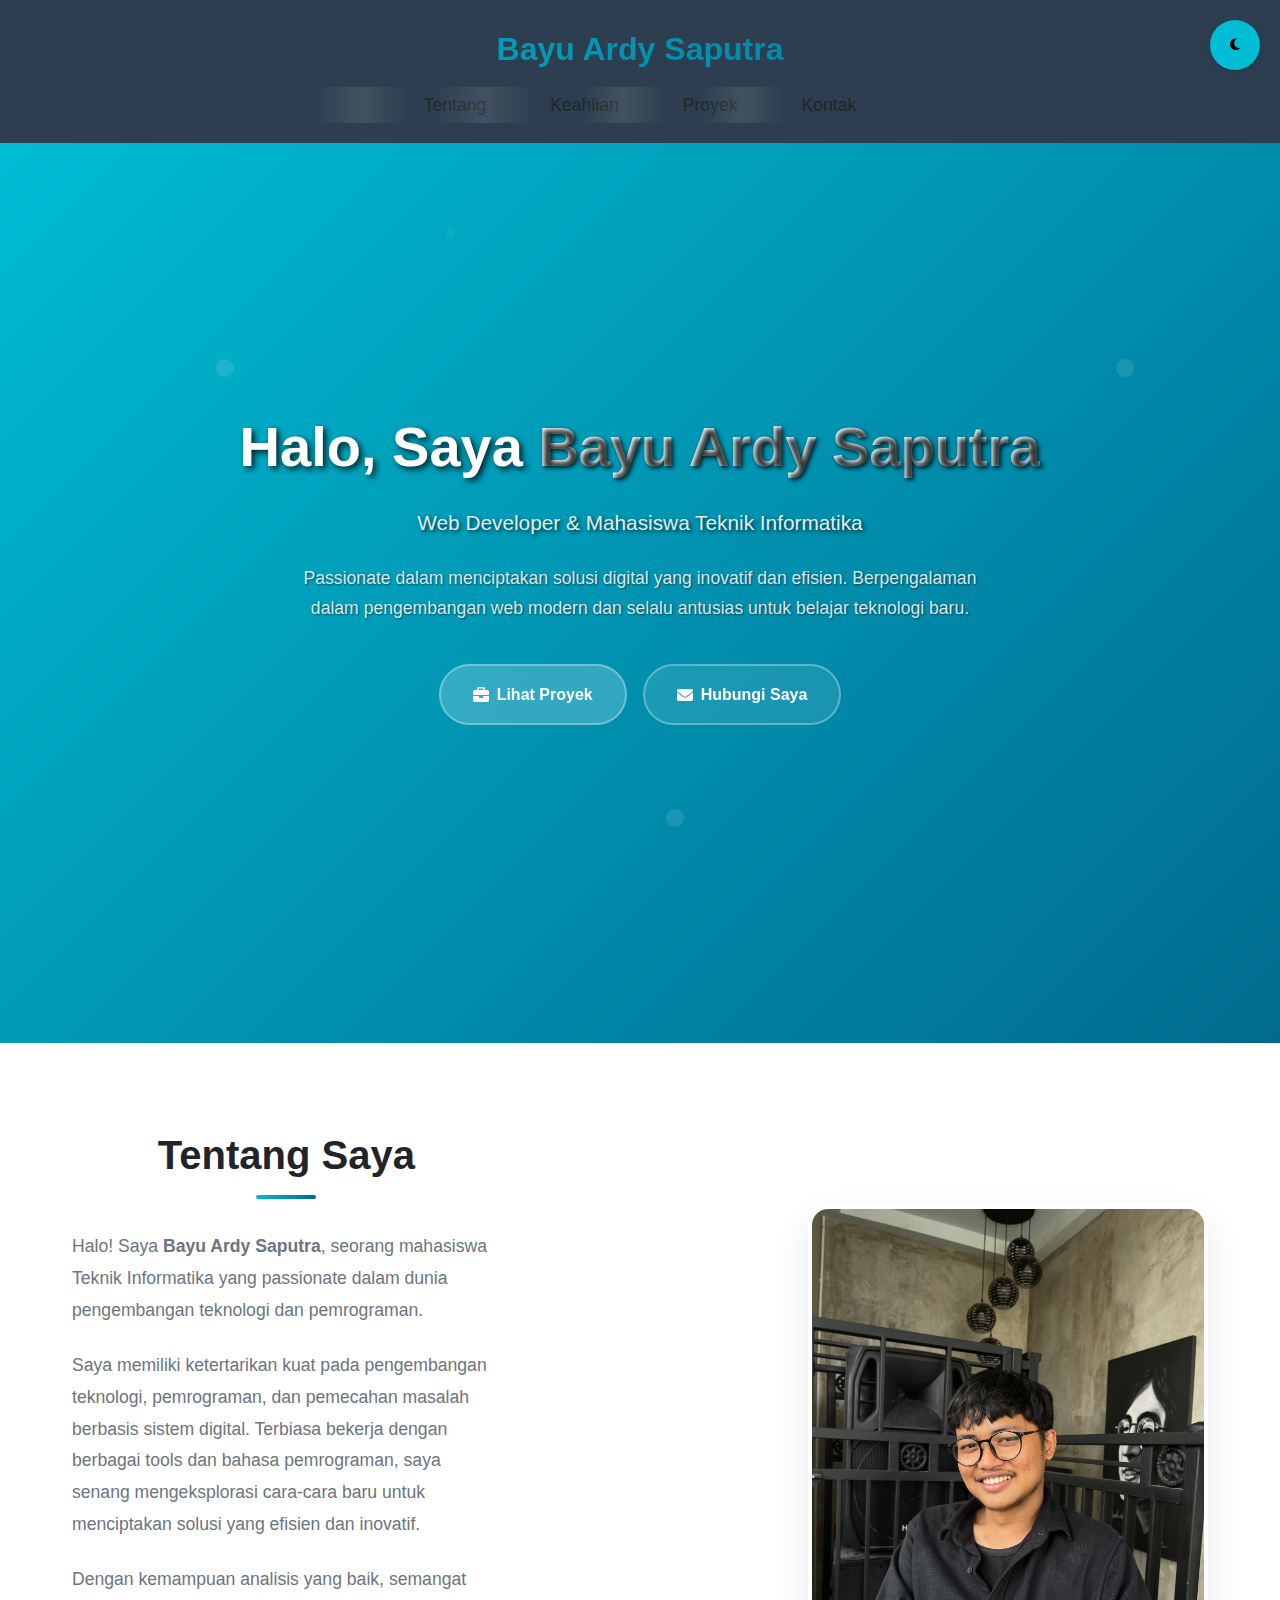
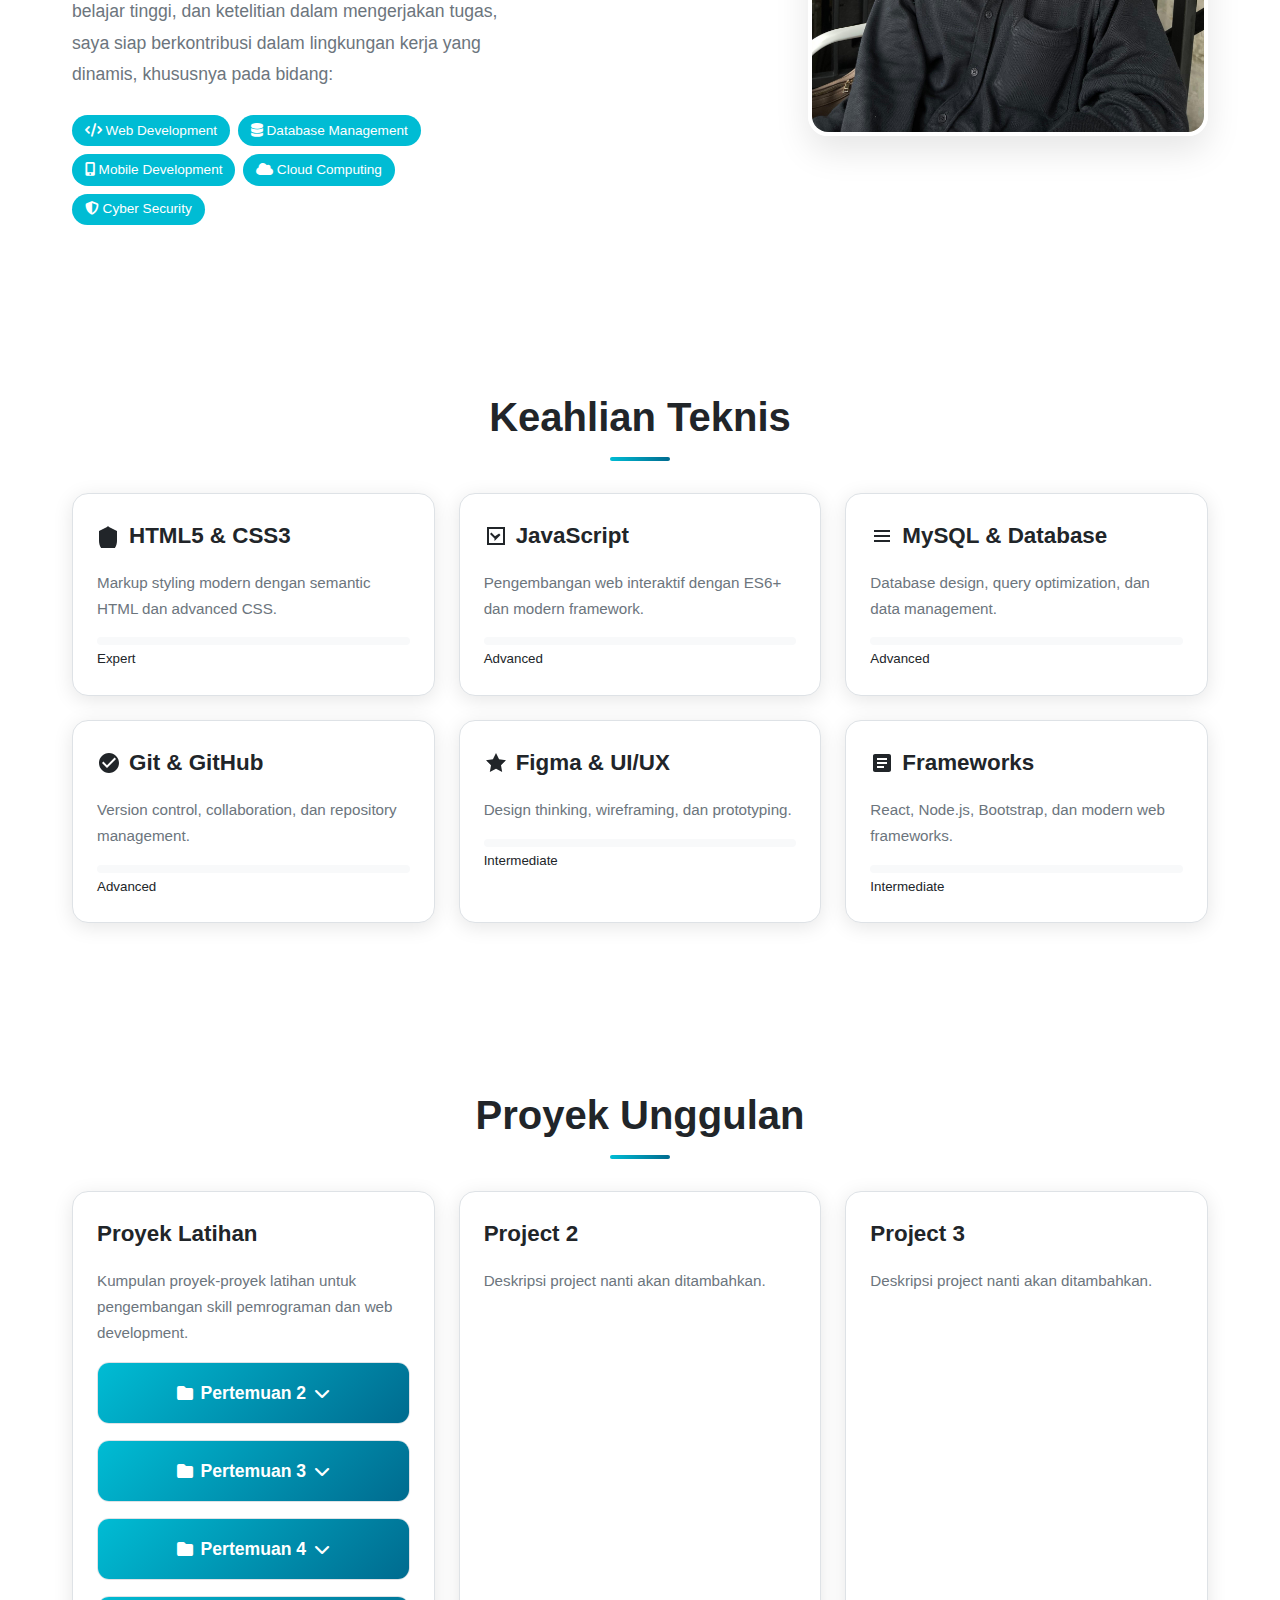
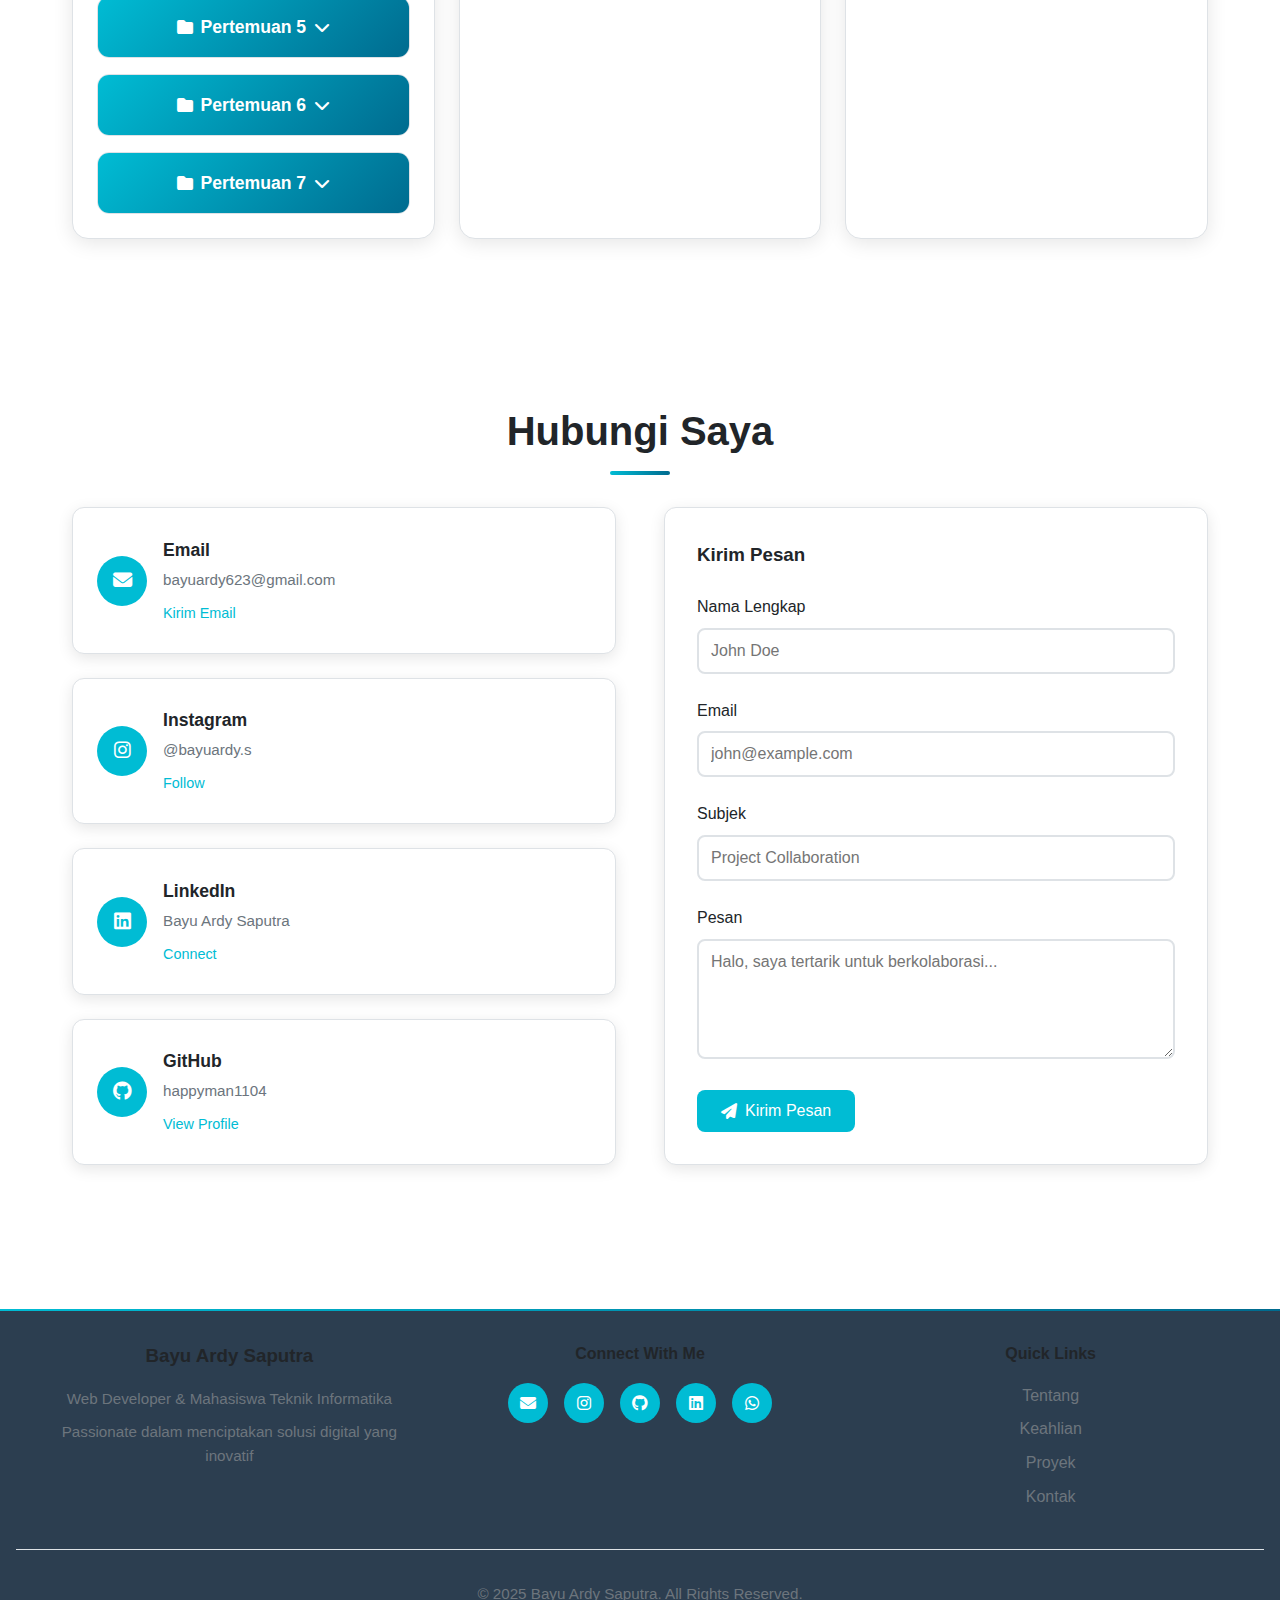
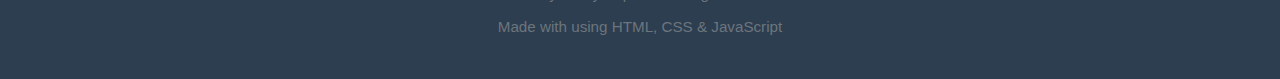
<file: index.html>
<!DOCTYPE html>
<html lang="id">
<head>
    <meta charset="UTF-8" />
    <meta name="viewport" content="width=device-width, initial-scale=1.0" />
    <meta name="description" content="Portfolio Bayu Ardy Saputra - Web Developer dan Teknik Informatika">
    <meta name="keywords" content="portfolio, web developer, teknik informatika, bayu ardy saputra">
    <meta name="author" content="Bayu Ardy Saputra">
    <title>Portfolio - Bayu Ardy Saputra</title>

    <!-- Google Fonts -->
    <link rel="preconnect" href="https://fonts.googleapis.com">
    <link rel="preconnect" href="https://fonts.gstatic.com" crossorigin>
    <link href="https://fonts.googleapis.com/css2?family=Inter:wght@400;500;600;700;800&family=JetBrains+Mono:wght@400;500;600&display=swap" rel="stylesheet">

    <!-- Font Awesome untuk Icons -->
    <link rel="stylesheet" href="https://cdnjs.cloudflare.com/ajax/libs/font-awesome/6.4.0/css/all.min.css">

    <link rel="stylesheet" href="styles.css">
</head>
<body>

    <!-- Theme Toggle Button -->
    <button class="theme-toggle" id="themeToggle" aria-label="Toggle theme">
        <i class="fas fa-moon" id="themeIcon"></i>
    </button>

    <!-- Mobile Menu Toggle -->
    <button class="mobile-menu-toggle" id="mobileMenuToggle" aria-label="Toggle menu">
        <i class="fas fa-bars"></i>
    </button>

    <header>
        <h1>Bayu Ardy Saputra</h1>
        <nav id="mainNav">
            <ul>
                <li><a href="#about">Tentang</a></li>
                <li><a href="#skills">Keahlian</a></li>
                <li><a href="#projects">Proyek</a></li>
                <li><a href="#contact">Kontak</a></li>
            </ul>
        </nav>
    </header>

    <section class="hero">
        <div class="hero-content">
            <h1>Halo, Saya <span class="highlight">Bayu Ardy Saputra</span></h1>
            <p class="hero-subtitle">Web Developer & Mahasiswa Teknik Informatika</p>
            <p class="hero-description">
                Passionate dalam menciptakan solusi digital yang inovatif dan efisien.
                Berpengalaman dalam pengembangan web modern dan selalu antusias untuk belajar teknologi baru.
            </p>
            <div class="hero-buttons">
                <a href="#projects" class="cta-button">
                    <i class="fas fa-briefcase"></i> Lihat Proyek
                </a>
                <a href="#contact" class="cta-button secondary">
                    <i class="fas fa-envelope"></i> Hubungi Saya
                </a>
            </div>
                    </div>
        <div class="hero-background">
            <div class="hero-gradient"></div>
            <div class="hero-pattern"></div>
        </div>
    </section>

    <section id="about" class="about">
        <div class="about-image">
            <img src="/images/Picture2.jpg" alt="Bayu Ardy Saputra - Profile Photo">
        </div>
        <div class="about-content">
            <h2>Tentang Saya</h2>
            <p class="about-intro">
                Halo! Saya <strong>Bayu Ardy Saputra</strong>, seorang mahasiswa Teknik Informatika yang passionate
                dalam dunia pengembangan teknologi dan pemrograman.
            </p>
            <p class="about-description">
                Saya memiliki ketertarikan kuat pada pengembangan teknologi, pemrograman, dan pemecahan masalah
                berbasis sistem digital. Terbiasa bekerja dengan berbagai tools dan bahasa pemrograman, saya senang
                mengeksplorasi cara-cara baru untuk menciptakan solusi yang efisien dan inovatif.
            </p>
            <p class="about-focus">
                Dengan kemampuan analisis yang baik, semangat belajar tinggi, dan ketelitian dalam mengerjakan tugas,
                saya siap berkontribusi dalam lingkungan kerja yang dinamis, khususnya pada bidang:
            </p>
            <div class="about-skills">
                <span class="skill-tag"><i class="fas fa-code"></i> Web Development</span>
                <span class="skill-tag"><i class="fas fa-database"></i> Database Management</span>
                <span class="skill-tag"><i class="fas fa-mobile-alt"></i> Mobile Development</span>
                <span class="skill-tag"><i class="fas fa-cloud"></i> Cloud Computing</span>
                <span class="skill-tag"><i class="fas fa-shield-alt"></i> Cyber Security</span>
            </div>
        </div>
    </section>

    <section id="skills">
        <h2>Keahlian Teknis</h2>
        <div class="skills">
            <div class="card">
                <h3>
                    <svg class="card-icon" viewBox="0 0 24 24">
                        <path d="M12 2L2 7v10c0 5.55 3.84 10.74 9 12 5.16-1.26 9-6.45 9-12V7l-10-5z" fill="currentColor"/>
                    </svg>
                    HTML5 & CSS3
                </h3>
                <p>Markup styling modern dengan semantic HTML dan advanced CSS.</p>
                <div class="skill-progress" style="--progress: 90%"></div>
                <small>Expert</small>
            </div>

            <div class="card">
                <h3>
                    <svg class="card-icon" viewBox="0 0 24 24">
                        <path d="M3 3h18v18H3V3zm16 16V5H5v14h14zm-8.5-2l6-6-1.41-1.41L11 12.17l-3.59-3.58L6 10l4.5 4.5z" fill="currentColor"/>
                    </svg>
                    JavaScript
                </h3>
                <p>Pengembangan web interaktif dengan ES6+ dan modern framework.</p>
                <div class="skill-progress" style="--progress: 85%"></div>
                <small>Advanced</small>
            </div>

            <div class="card">
                <h3>
                    <svg class="card-icon" viewBox="0 0 24 24">
                        <path d="M4 6h16v2H4zm0 5h16v2H4zm0 5h16v2H4z" fill="currentColor"/>
                    </svg>
                    MySQL & Database
                </h3>
                <p>Database design, query optimization, dan data management.</p>
                <div class="skill-progress" style="--progress: 80%"></div>
                <small>Advanced</small>
            </div>

            <div class="card">
                <h3>
                    <svg class="card-icon" viewBox="0 0 24 24">
                        <path d="M12 2C6.48 2 2 6.48 2 12s4.48 10 10 10 10-4.48 10-10S17.52 2 12 2zm-2 15l-5-5 1.41-1.41L10 14.17l7.59-7.59L19 8l-9 9z" fill="currentColor"/>
                    </svg>
                    Git & GitHub
                </h3>
                <p>Version control, collaboration, dan repository management.</p>
                <div class="skill-progress" style="--progress: 85%"></div>
                <small>Advanced</small>
            </div>

            <div class="card">
                <h3>
                    <svg class="card-icon" viewBox="0 0 24 24">
                        <path d="M12 2l3.09 6.26L22 9.27l-5 4.87 1.18 6.88L12 17.77l-6.18 3.25L7 14.14 2 9.27l6.91-1.01L12 2z" fill="currentColor"/>
                    </svg>
                    Figma & UI/UX
                </h3>
                <p>Design thinking, wireframing, dan prototyping.</p>
                <div class="skill-progress" style="--progress: 75%"></div>
                <small>Intermediate</small>
            </div>

            <div class="card">
                <h3>
                    <svg class="card-icon" viewBox="0 0 24 24">
                        <path d="M19 3H5c-1.11 0-2 .9-2 2v14c0 1.1.89 2 2 2h14c1.1 0 2-.9 2-2V5c0-1.1-.9-2-2-2zm-5 14H7v-2h7v2zm3-4H7v-2h10v2zm0-4H7V7h10v2z" fill="currentColor"/>
                    </svg>
                    Frameworks
                </h3>
                <p>React, Node.js, Bootstrap, dan modern web frameworks.</p>
                <div class="skill-progress" style="--progress: 70%"></div>
                <small>Intermediate</small>
            </div>
        </div>
    </section>

    <section id="projects">
        <h2>Proyek Unggulan</h2>
        <div class="projects">
            <div class="card">
                <h3>Proyek Latihan</h3>
                <p>Kumpulan proyek-proyek latihan untuk pengembangan skill pemrograman dan web development.</p>
                <div class="project-links">
                    <div class="pertemuan-card" onclick="togglePertemuan('pertemuan-2')">
                        <div class="pertemuan-header">
                            <i class="fas fa-folder"></i>
                            <span>Pertemuan 2</span>
                            <i class="fas fa-chevron-down toggle-icon" id="icon-pertemuan-2"></i>
                        </div>
                        <div class="pertemuan-content" id="pertemuan-2">
                            <div class="project-list">
                                <a href="Pertemuan2/Lat1.html" class="project-link">
                                    <i class="fas fa-file-code"></i> Website Film Terkenal
                                </a>
                                <a href="Pertemuan2/Lat2.html" class="project-link">
                                    <i class="fas fa-file-code"></i> Penggunaan Pre Tag
                                </a>
                                <a href="Pertemuan2/index.html" class="project-link">
                                    <i class="fas fa-file-code"></i> Halaman Profil Sederhana
                                </a>
                            </div>
                        </div>
                    </div>

                    <div class="pertemuan-card" onclick="togglePertemuan('pertemuan-3')">
                        <div class="pertemuan-header">
                            <i class="fas fa-folder"></i>
                            <span>Pertemuan 3</span>
                            <i class="fas fa-chevron-down toggle-icon" id="icon-pertemuan-3"></i>
                        </div>
                        <div class="pertemuan-content" id="pertemuan-3">
                            <div class="project-list">
                                <a href="Pertemuan3/Lat1.html" class="project-link">
                                    <i class="fas fa-file-code"></i> Penggunaan Font
                                </a>
                                <a href="Pertemuan3/Lat2.html" class="project-link">
                                    <i class="fas fa-file-code"></i> Karakter Khusus
                                </a>
                                <a href="Pertemuan3/relion.html" class="project-link">
                                    <i class="fas fa-file-code"></i> Relion Outside Put
                                </a>
                            </div>
                        </div>
                    </div>

                    <div class="pertemuan-card" onclick="togglePertemuan('pertemuan-4')">
                        <div class="pertemuan-header">
                            <i class="fas fa-folder"></i>
                            <span>Pertemuan 4</span>
                            <i class="fas fa-chevron-down toggle-icon" id="icon-pertemuan-4"></i>
                        </div>
                        <div class="pertemuan-content" id="pertemuan-4">
                            <div class="project-list">
                                <a href="#" class="project-link">
                                    <i class="fas fa-folder"></i> Coming Soon
                                </a>
                            </div>
                        </div>
                    </div>

                    <div class="pertemuan-card" onclick="togglePertemuan('pertemuan-5')">
                        <div class="pertemuan-header">
                            <i class="fas fa-folder"></i>
                            <span>Pertemuan 5</span>
                            <i class="fas fa-chevron-down toggle-icon" id="icon-pertemuan-5"></i>
                        </div>
                        <div class="pertemuan-content" id="pertemuan-5">
                            <div class="project-list">
                                <a href="Pertemuan5/index.html" class="project-link">
                                    <i class="fas fa-file-code"></i> Contoh Hyperlink
                                </a>
                            </div>
                        </div>
                    </div>

                    <div class="pertemuan-card" onclick="togglePertemuan('pertemuan-6')">
                        <div class="pertemuan-header">
                            <i class="fas fa-folder"></i>
                            <span>Pertemuan 6</span>
                            <i class="fas fa-chevron-down toggle-icon" id="icon-pertemuan-6"></i>
                        </div>
                        <div class="pertemuan-content" id="pertemuan-6">
                            <div class="project-list">
                                <a href="Pertemuan6/Lat1.html" class="project-link">
                                    <i class="fas fa-file-code"></i> Using List
                                </a>
                                <a href="Pertemuan6/Lat2.html" class="project-link">
                                    <i class="fas fa-file-code"></i> Blockbuster Movie
                                </a>
                                <a href="Pertemuan6/komponen.html" class="project-link">
                                    <i class="fas fa-file-code"></i> Komponen Sistem Komputer
                                </a>
                            </div>
                        </div>
                    </div>

                    <div class="pertemuan-card" onclick="togglePertemuan('pertemuan-7')">
                        <div class="pertemuan-header">
                            <i class="fas fa-folder"></i>
                            <span>Pertemuan 7</span>
                            <i class="fas fa-chevron-down toggle-icon" id="icon-pertemuan-7"></i>
                        </div>
                        <div class="pertemuan-content" id="pertemuan-7">
                            <div class="project-list">
                                <a href="Pertemuan7/Lat1.html" class="project-link">
                                    <i class="fas fa-file-code"></i> Belajar HTML Table
                                </a>
                                <a href="Pertemuan7/Lat2.html" class="project-link">
                                    <i class="fas fa-file-code"></i> Penggunaan Tabel Dalam HTML
                                </a>
                                <a href="Pertemuan7/" class="project-link">
                                    <i class="fas fa-file-code"></i> 
                                </a>
                            </div>
                        </div>
                    </div>
                </div>
            </div>
            <div class="card">
                <h3>Project 2</h3>
                <p>Deskripsi project nanti akan ditambahkan.</p>
            </div>
            <div class="card">
                <h3>Project 3</h3>
                <p>Deskripsi project nanti akan ditambahkan.</p>
            </div>
        </div>
    </section>

    <section id="contact">
        <h2>Hubungi Saya</h2>

        <div class="contact-container">
            <div class="contact-info">
                <div class="contact-card">
                    <div class="contact-icon">
                        <i class="fas fa-envelope"></i>
                    </div>
                    <div class="contact-details">
                        <h3>Email</h3>
                        <p>bayuardy623@gmail.com</p>
                        <a href="mailto:bayuardy623@gmail.com" class="contact-link">Kirim Email</a>
                    </div>
                </div>

                <div class="contact-card">
                    <div class="contact-icon">
                        <i class="fab fa-instagram"></i>
                    </div>
                    <div class="contact-details">
                        <h3>Instagram</h3>
                        <p>@bayuardy.s</p>
                        <a href="https://instagram.com/bayuardy.s" target="_blank" class="contact-link">Follow</a>
                    </div>
                </div>

                <div class="contact-card">
                    <div class="contact-icon">
                        <i class="fab fa-linkedin"></i>
                    </div>
                    <div class="contact-details">
                        <h3>LinkedIn</h3>
                        <p>Bayu Ardy Saputra</p>
                        <a href="#" target="_blank" class="contact-link">Connect</a>
                    </div>
                </div>

                <div class="contact-card">
                    <div class="contact-icon">
                        <i class="fab fa-github"></i>
                    </div>
                    <div class="contact-details">
                        <h3>GitHub</h3>
                        <p>happyman1104</p>
                        <a href="https://github.com/happyman1104" target="_blank" class="contact-link">View Profile</a>
                    </div>
                </div>
            </div>

            <div class="contact-form">
                <h3>Kirim Pesan</h3>
                <form action="#" method="POST" class="contact-form-element">
                    <div class="form-group">
                        <label for="name">Nama Lengkap</label>
                        <input type="text" id="name" name="name" required placeholder="John Doe">
                    </div>

                    <div class="form-group">
                        <label for="email">Email</label>
                        <input type="email" id="email" name="email" required placeholder="john@example.com">
                    </div>

                    <div class="form-group">
                        <label for="subject">Subjek</label>
                        <input type="text" id="subject" name="subject" required placeholder="Project Collaboration">
                    </div>

                    <div class="form-group">
                        <label for="message">Pesan</label>
                        <textarea id="message" name="message" rows="5" required placeholder="Halo, saya tertarik untuk berkolaborasi..."></textarea>
                    </div>

                    <button type="submit" class="submit-btn">
                        <i class="fas fa-paper-plane"></i> Kirim Pesan
                    </button>
                </form>
            </div>
        </div>
    </section>

    <!-- Scroll to Top Button -->
    <button class="scroll-top" id="scrollTop" aria-label="Scroll to top">
        <i class="fas fa-arrow-up"></i>
    </button>

    <footer>
        <div class="footer-content">
            <div class="footer-info">
                <h3>Bayu Ardy Saputra</h3>
                <p>Web Developer & Mahasiswa Teknik Informatika</p>
                <p>Passionate dalam menciptakan solusi digital yang inovatif</p>
            </div>

            <div class="footer-social">
                <h4>Connect With Me</h4>
                <div class="social-links">
                    <a href="mailto:bayuardy623@gmail.com" target="_blank" aria-label="Email">
                        <i class="fas fa-envelope"></i>
                    </a>
                    <a href="https://instagram.com/bayuardy.s" target="_blank" aria-label="Instagram">
                        <i class="fab fa-instagram"></i>
                    </a>
                    <a href="https://github.com/happyman1104" target="_blank" aria-label="GitHub">
                        <i class="fab fa-github"></i>
                    </a>
                    <a href="#" target="_blank" aria-label="LinkedIn">
                        <i class="fab fa-linkedin"></i>
                    </a>
                    <a href="#" target="_blank" aria-label="WhatsApp">
                        <i class="fab fa-whatsapp"></i>
                    </a>
                </div>
            </div>

            <div class="footer-links">
                <h4>Quick Links</h4>
                <ul>
                    <li><a href="#about">Tentang</a></li>
                    <li><a href="#skills">Keahlian</a></li>
                    <li><a href="#projects">Proyek</a></li>
                    <li><a href="#contact">Kontak</a></li>
                </ul>
            </div>
        </div>

        <div class="footer-bottom">
            <p>&copy; 2025 Bayu Ardy Saputra. All Rights Reserved.</p>
            <p>Made with using HTML, CSS & JavaScript</p>
        </div>
    </footer>

    <script src="script.js"></script>
</body>
</html>
</file>
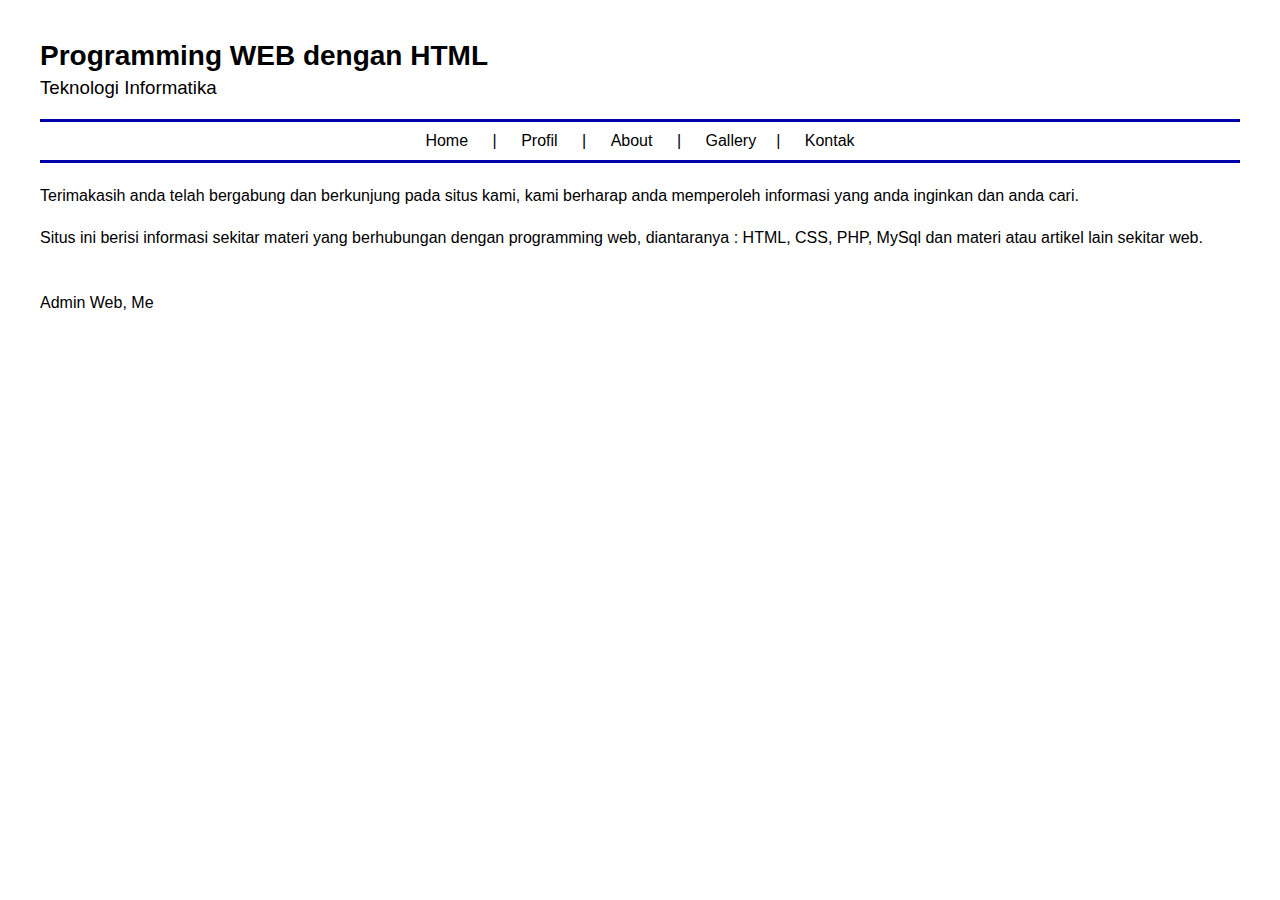
<file: Pertemuan2/index.html>
<!DOCTYPE html>
<html>
<head>
    <title>Halaman Utama</title>
    <style>
        body {
            font-family: Arial, Helvetica, sans-serif;
            margin: 40px;
        }
        h1 {
            font-size: 28px;
            margin-bottom: 0;
        }
        h3 {
            margin-top: 5px;
            font-weight: normal;
        }
        .menu {
            margin-top: 20px;
            padding: 10px 0;
            border-top: 3px solid #0000aa;
            border-bottom: 3px solid #0000aa;
            text-align: center;
        }
        .menu a {
            text-decoration: none;
            color: black;
            margin: 0 20px;
            font-size: 16px;
        }
        .content {
            margin-top: 20px;
            line-height: 1.6;
        }
        .footer {
            margin-top: 40px;
        }
    </style>
</head>
<body>
    <h1>Programming WEB dengan HTML</h1>
    <h3>Teknologi Informatika</h3>
    <div class="menu">
        <a href="#">Home</a>   |
        <a href="#">Profil</a> |
        <a href="#">About</a>  |
        <a href="#">Gallery</a>|
        <a href="#">Kontak</a>
    </div>
    <div class="content">
        <p>
            Terimakasih anda telah bergabung dan berkunjung pada situs kami, kami berharap anda memperoleh
            informasi yang anda inginkan dan anda cari.
        </p>

        <p>
            Situs ini berisi informasi sekitar materi yang berhubungan dengan programming web, diantaranya :
            HTML, CSS, PHP, MySql dan materi atau artikel lain sekitar web.
        </p>

        <div class="footer">
            Admin Web, Me
        </div>
    </div>
</body>
</html>
</file>
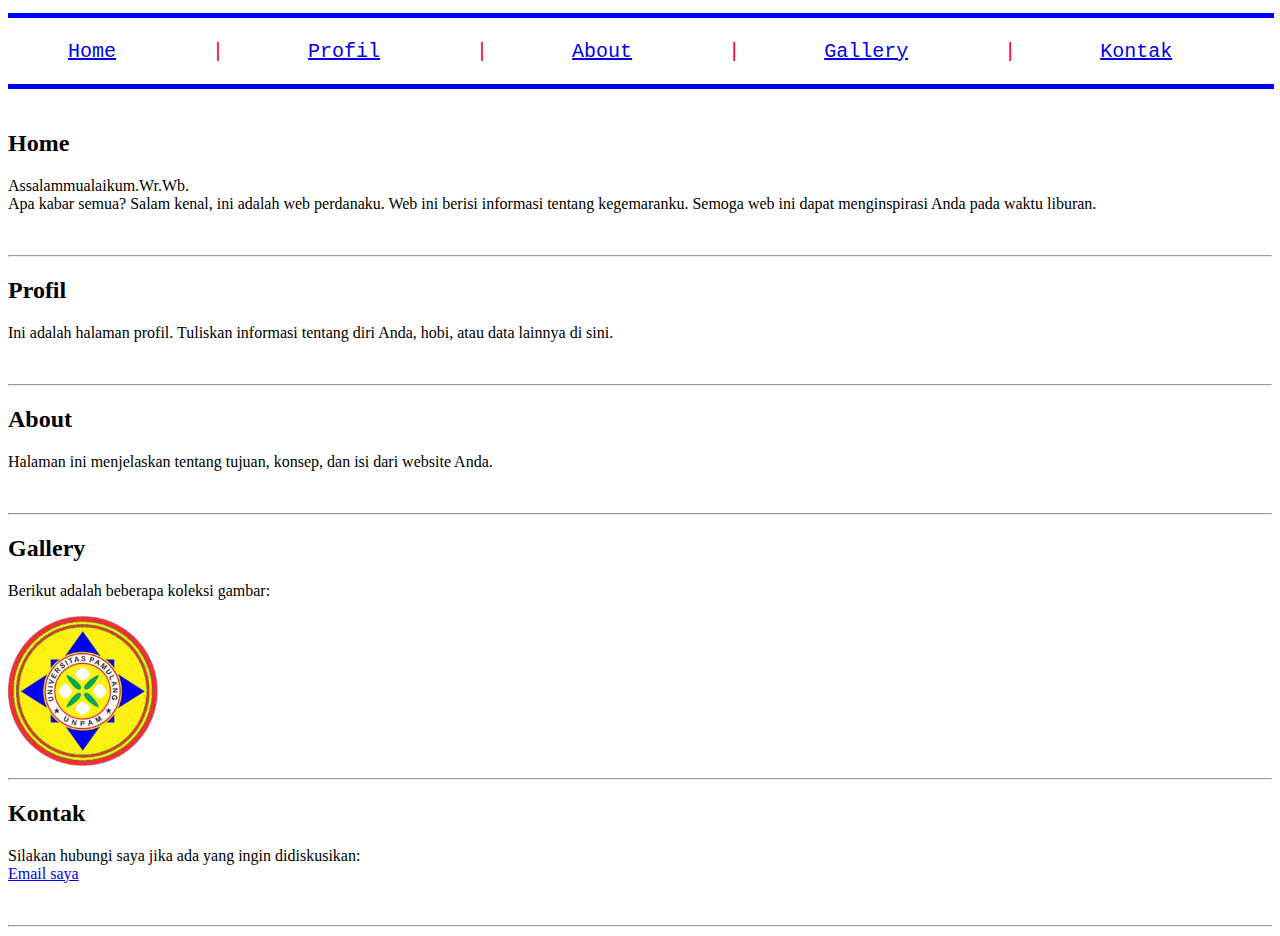
<file: Pertemuan5/index.html>
<!DOCTYPE html>
<html>
<head>
    <title>Contoh Hyperlink</title>
</head>
<body>

<pre>
<hr color="blue" size="5" width="100%" align="left">
<font size="5" color="red">     <a href="#home">Home</a>        |       <a href="#profil">Profil</a>        |       <a href="#about">About</a>        |       <a href="#gallery">Gallery</a>        |       <a href="#kontak">Kontak</a>
</font>
<hr color="blue" size="5" width="100%" align="left">
</pre>

<!-- ========================= HALAMAN HOME ========================= -->
<h2 id="home">Home</h2>
<p>
    Assalammualaikum.Wr.Wb.<br>
    Apa kabar semua? Salam kenal, ini adalah web perdanaku.  
    Web ini berisi informasi tentang kegemaranku.  
    Semoga web ini dapat menginspirasi Anda pada waktu liburan.
</p>

<br><hr>

<!-- ========================= HALAMAN PROFIL ========================= -->
<h2 id="profil">Profil</h2>
<p>
    Ini adalah halaman profil.  
    Tuliskan informasi tentang diri Anda, hobi, atau data lainnya di sini.
</p>

<br><hr>

<!-- ========================= HALAMAN ABOUT ========================= -->
<h2 id="about">About</h2>
<p>
    Halaman ini menjelaskan tentang tujuan, konsep, dan isi dari website Anda.
</p>

<br><hr>

<!-- ========================= HALAMAN GALLERY ========================= -->
<h2 id="gallery">Gallery</h2>
<p>
    Berikut adalah beberapa koleksi gambar:
</p>

<!-- Gambar 1 -->
<img src="Picture1.png" width="150">
<br><hr>

<!-- ========================= HALAMAN KONTAK ========================= -->
<h2 id="kontak">Kontak</h2>
<p>
    Silakan hubungi saya jika ada yang ingin didiskusikan:<br>
    <a href="mailto:bayuardy623@gmail.com">Email saya</a>
</p>

<br><hr>

</body>
</html>
</file>
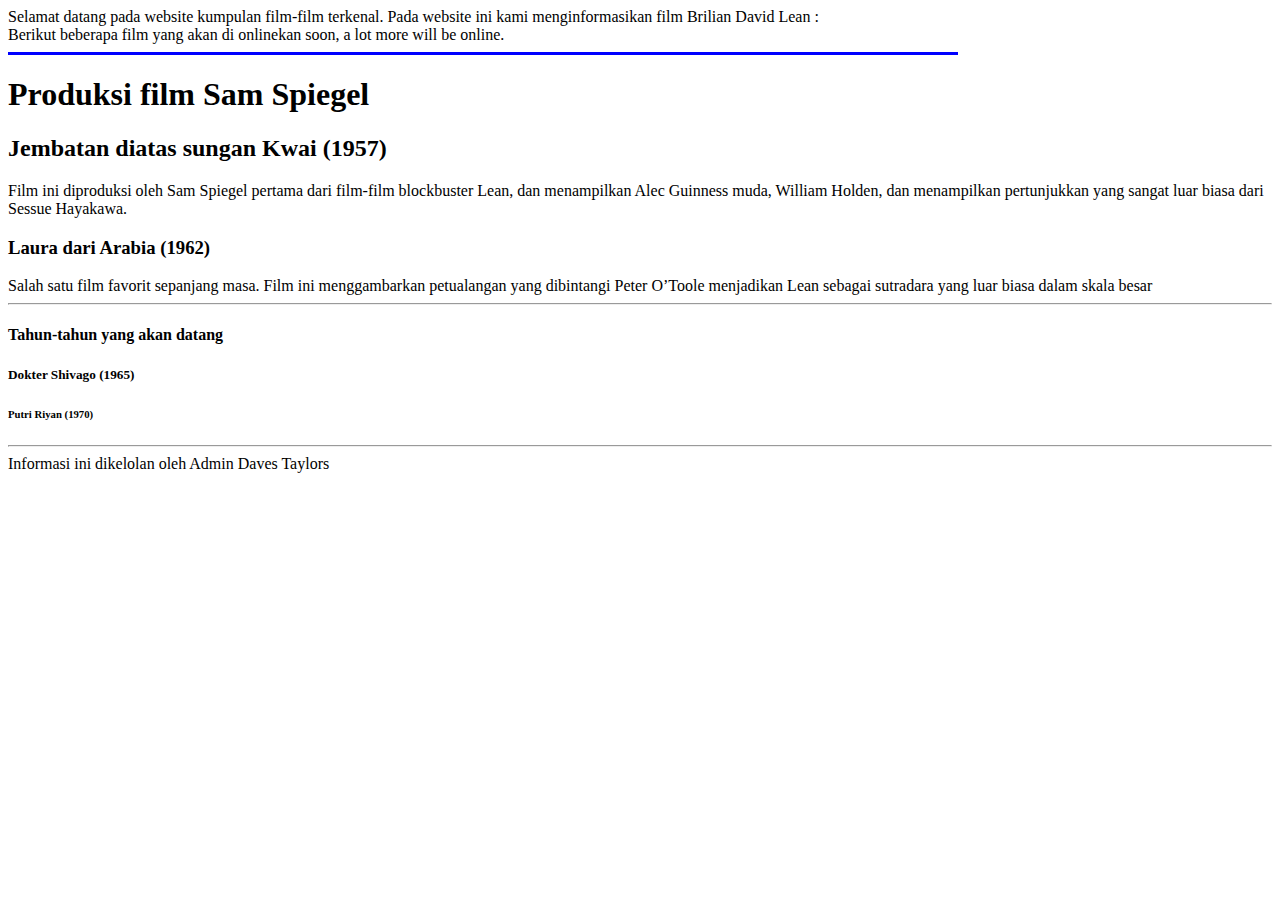
<file: Pertemuan2/Lat1.html>
<!DOCTYPE html>
<head>
<title>Website Film Terkenal</title>
</head>
<body>
Selamat datang pada website kumpulan film-film terkenal.
Pada website ini kami menginformasikan film Brilian David Lean :<br>
Berikut beberapa film yang akan di onlinekan soon, a lot more will be online.
<hr width=75% size=3 color="blue" align=left> 
<h1>Produksi film Sam Spiegel</h1>
<h2>Jembatan diatas sungan Kwai (1957)</h2> 
<p>Film ini diproduksi oleh Sam Spiegel pertama dari film-film blockbuster Lean, dan 
menampilkan Alec Guinness muda, William Holden, dan menampilkan pertunjukkan 
yang sangat luar biasa dari Sessue Hayakawa.
<h3>Laura dari Arabia (1962)</h3> 
Salah satu film favorit sepanjang masa. Film ini menggambarkan petualangan yang
dibintangi Peter O’Toole menjadikan Lean sebagai sutradara yang luar biasa dalam skala besar
<hr>
<h4>Tahun-tahun yang akan datang</h4> 
<h5>Dokter Shivago (1965)</h5>
<h6>Putri Riyan (1970)</h6> 
<hr>
Informasi ini dikelolan oleh Admin Daves Taylors
</body>
</html>
</file>
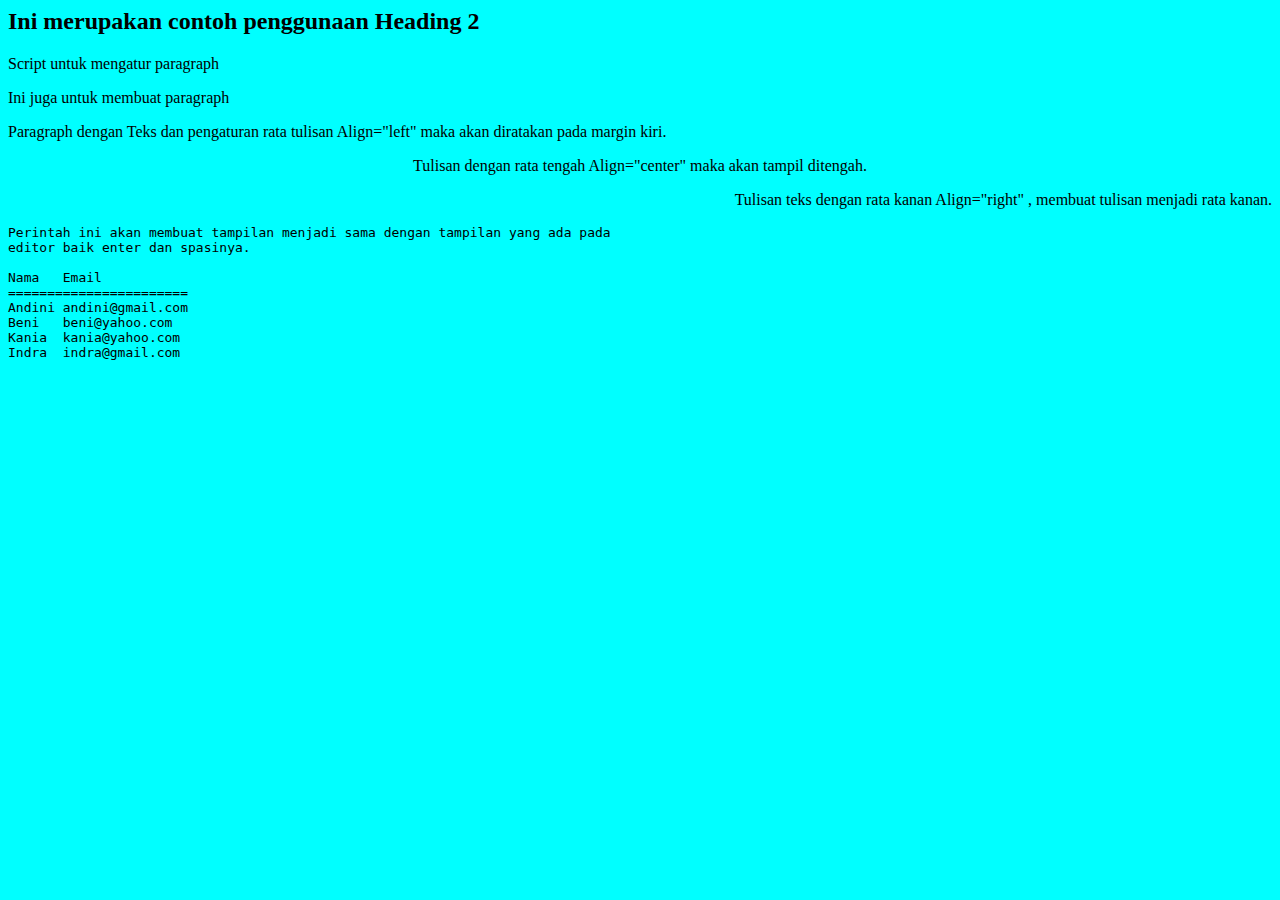
<file: Pertemuan2/Lat2.html>
<html>
<head>
<title>Penggunaan Pre</title>
</head>
<body bgcolor="cyan">
<h2>Ini merupakan contoh penggunaan Heading 2</h2>
<p>Script untuk mengatur paragraph
<p>Ini juga untuk membuat paragraph
<p align="left">
Paragraph dengan Teks dan pengaturan rata tulisan  Align="left" maka akan diratakan pada margin kiri.
<p align="center">
Tulisan dengan rata tengah Align="center" maka akan tampil ditengah.
<p align="right">
Tulisan teks dengan rata kanan Align="right" , membuat tulisan menjadi rata kanan.
<pre>
Perintah ini akan membuat tampilan menjadi sama dengan tampilan yang ada pada 
editor baik enter dan spasinya.

Nama   Email 
======================= 
Andini andini@gmail.com
Beni   beni@yahoo.com
Kania  kania@yahoo.com
Indra  indra@gmail.com
</pre>
</body>
</html>
</file>
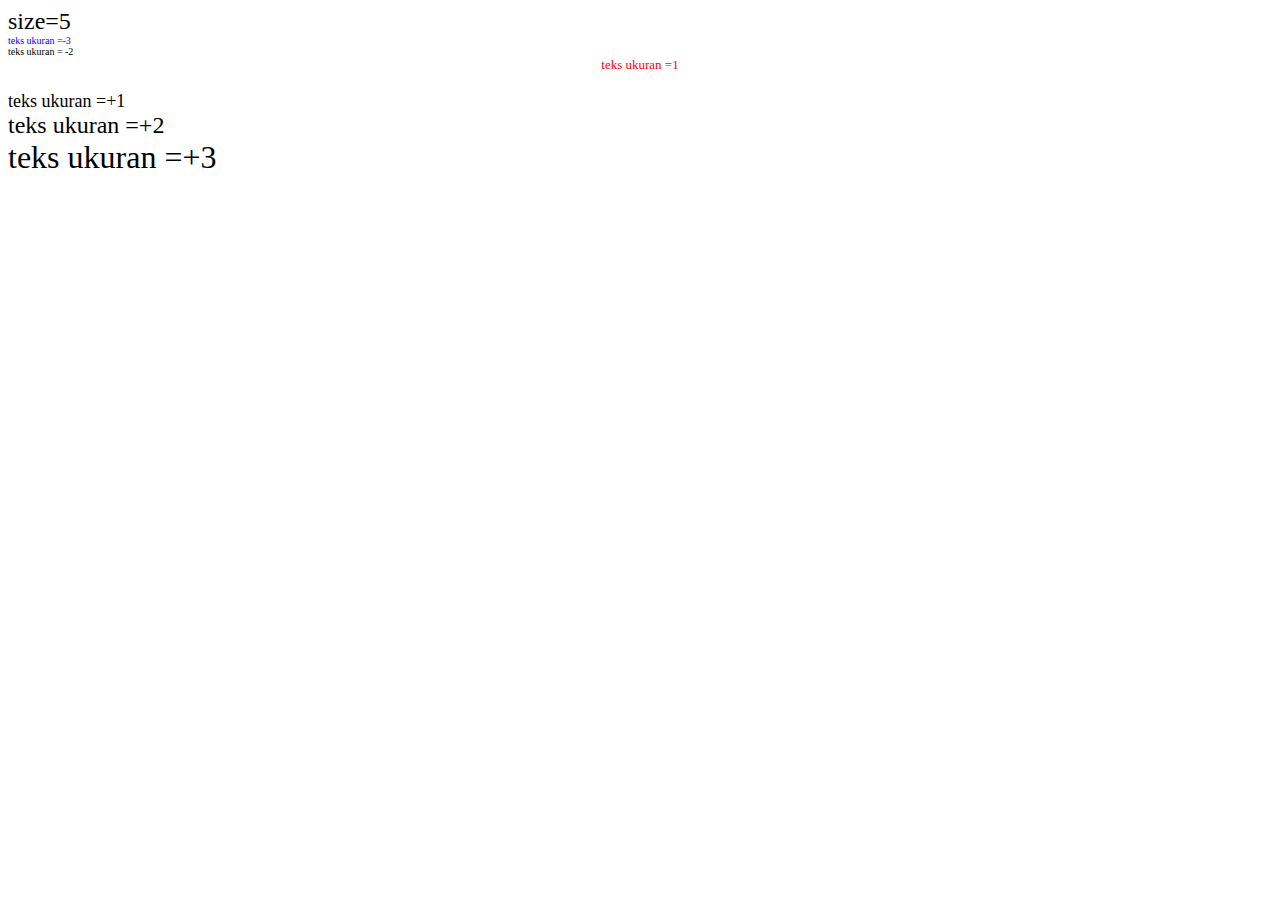
<file: Pertemuan3/Lat1.html>
<html>
<head>
<title>Penggunaan Font</title>
</head>
<body>
<basefont size=3>
<font size=5>size=5</font>
<br><font size=-3 color="blue">teks ukuran =-3</font>
<br><font face="arial black" size=-2>teks ukuran = -2</font>
<br><center><font face="comic sans ms" color="red" size=-1>teks ukuran =1</font></center>
<br><font size=+1>teks ukuran =+1</font>
<br><font size=+2>teks ukuran =+2</font>
<br><font size=+3>teks ukuran =+3</font>
</body>
</html>
</file>
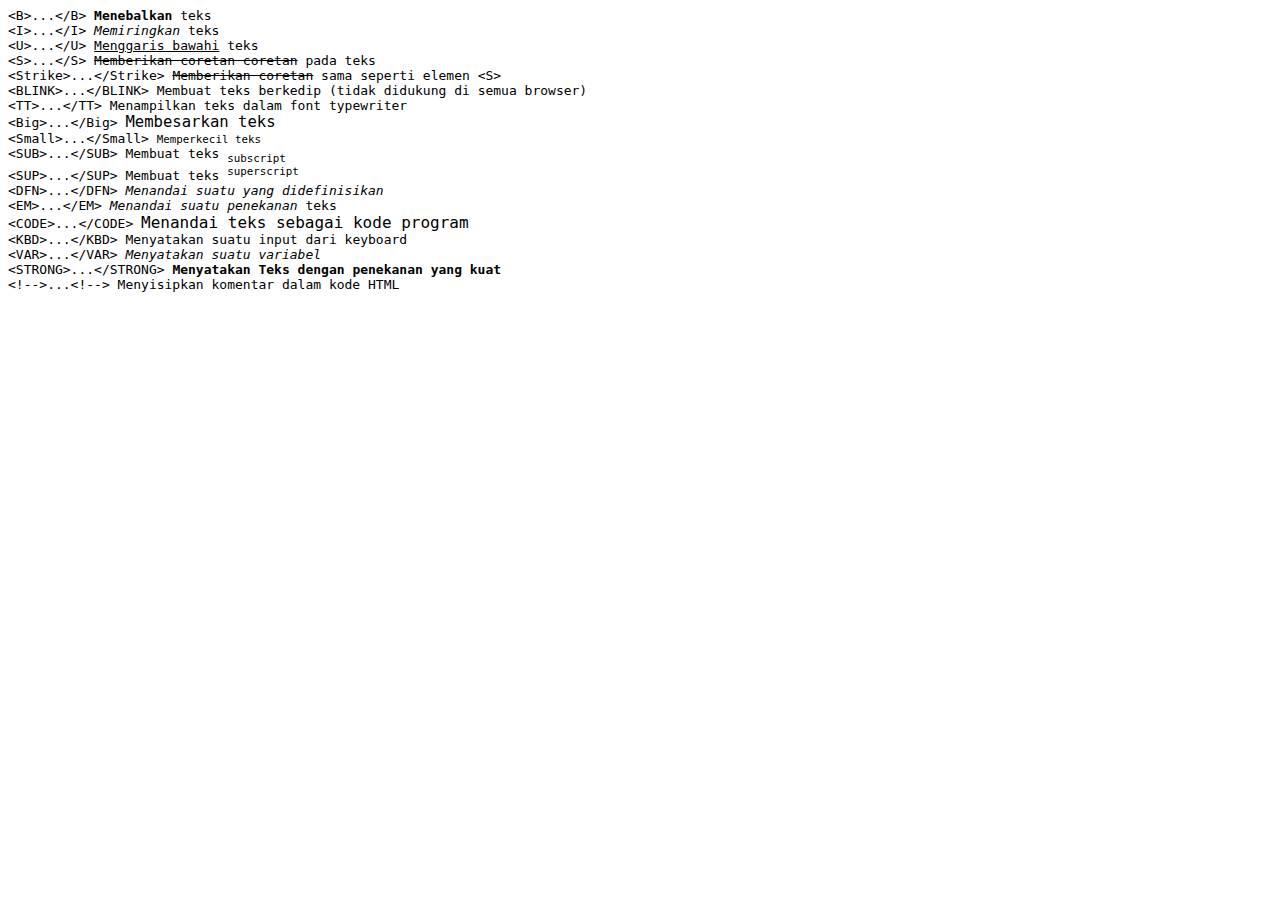
<file: Pertemuan3/Lat2.html>
<html>
<head>
<title>Karakter Khusus</title>
</head>
<pre>
&lt;B&gt;...&lt;/B&gt; <b>Menebalkan</b> teks
&lt;I&gt;...&lt;/I&gt; <i>Memiringkan</i> teks
&lt;U&gt;...&lt;/U&gt; <u>Menggaris bawahi</u> teks
&lt;S&gt;...&lt;/S&gt; <s>Memberikan coretan coretan</s> pada teks
&lt;Strike&gt;...&lt;/Strike&gt; <strike>Memberikan coretan</strike> sama seperti elemen &lt;S&gt;
&lt;BLINK&gt;...&lt;/BLINK&gt; <blink>Membuat teks berkedip</blink> (tidak didukung di semua browser)
&lt;TT&gt;...&lt;/TT&gt; <tt>Menampilkan teks dalam font typewriter</tt>
&lt;Big&gt;...&lt;/Big&gt; <big>Membesarkan teks</big>
&lt;Small&gt;...&lt;/Small&gt; <small>Memperkecil teks</small>
&lt;SUB&gt;...&lt;/SUB&gt; Membuat teks <sub>subscript</sub>
&lt;SUP&gt;...&lt;/SUP&gt; Membuat teks <sup>superscript</sup>
&lt;DFN&gt;...&lt;/DFN&gt; <dfn>Menandai suatu yang didefinisikan</dfn>
&lt;EM&gt;...&lt;/EM&gt; <em>Menandai suatu penekanan</em> teks
&lt;CODE&gt;...&lt;/CODE&gt; <font size="4"><code>Menandai teks sebagai kode program</code></font>
&lt;KBD&gt;...&lt;/KBD&gt; <kbd>Menyatakan suatu input dari keyboard</kbd>
&lt;VAR&gt;...&lt;/VAR&gt; <var>Menyatakan suatu variabel</var>
&lt;STRONG&gt;...&lt;/STRONG&gt; <strong>Menyatakan Teks dengan penekanan yang kuat</strong>
&lt;!--&gt;...&lt;!--&gt; Menyisipkan komentar dalam kode HTML
</pre>
</html>
</file>
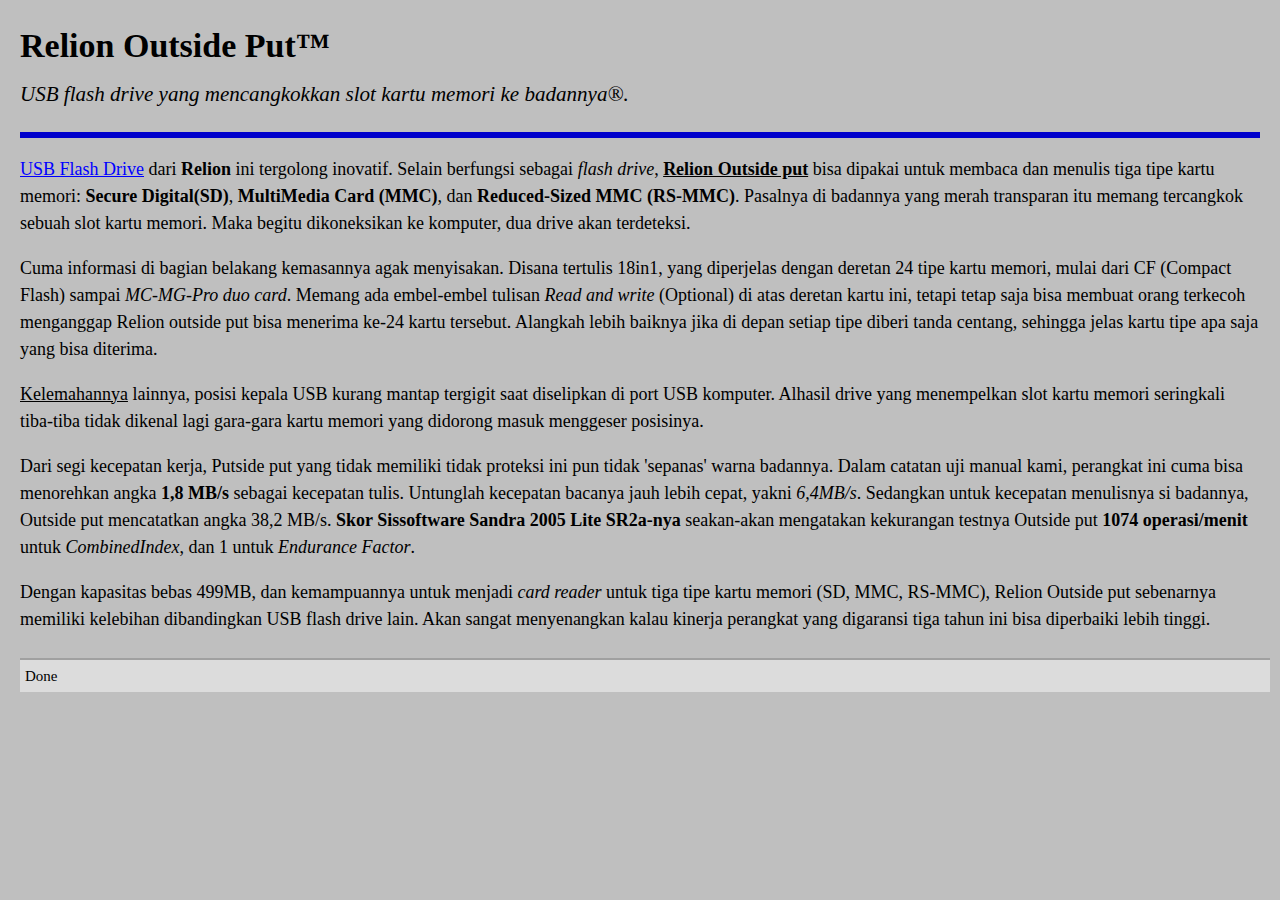
<file: Pertemuan3/relion.html>
<!DOCTYPE html>
<html>
<head>
    <title>Relion Outside Put</title>
    <style>
        body {
            margin: 20px;
            font-family: "Times New Roman", serif;
            font-size: 18px;
            line-height: 1.5;
            background-color: #bfbfbf; /* abu-abu background */
        }

        h1 {
            margin: 0;
            font-size: 34px;
            font-weight: bold;
        }

        h3 {
            margin-top: 8px;
            font-style: italic;
            font-weight: normal;
        }

        .blue-line {
            margin-top: 12px;
            width: 100%;
            height: 6px;
            background-color: #0000cc;
        }

        a {
            color: blue;
            text-decoration: underline;
        }

        /* Status bar DONE sesuai screenshot */
        .footer {
            margin-top: 25px;
            background-color: #dcdcdc;     /* abu-abu muda seperti bar */
            border-top: 2px solid #a0a0a0; /* garis tipis di atas */
            padding: 5px 5px;              /* tinggi bar kecil */
            font-size: 15px;               /* font kecil */
            color: black;
            width: 100%;
        }
    </style>
</head>

<body>

    <h1>Relion Outside Put™</h1>

    <h3><i>USB flash drive</i> yang mencangkokkan slot kartu memori ke badannya®.</h3>

    <div class="blue-line"></div>

    <p>
        <a href="#">USB Flash Drive</a> dari <b>Relion</b> ini tergolong inovatif. Selain berfungsi sebagai
        <i>flash drive</i>, <u><b>Relion Outside put</b></u> bisa dipakai untuk membaca dan menulis tiga tipe kartu memori:
        <b>Secure Digital(SD)</b>, <b>MultiMedia Card (MMC)</b>, dan <b>Reduced-Sized MMC (RS-MMC)</b>.
        Pasalnya di badannya yang merah transparan itu memang tercangkok sebuah slot kartu memori. Maka begitu
        dikoneksikan ke komputer, dua drive akan terdeteksi.
    </p>

    <p>
        Cuma informasi di bagian belakang kemasannya agak menyisakan. Disana tertulis 18in1, yang diperjelas dengan deretan
        24 tipe kartu memori, mulai dari CF (Compact Flash) sampai <i>MC-MG-Pro duo card</i>. Memang ada embel-embel
        tulisan <i>Read and write</i> (Optional) di atas deretan kartu ini, tetapi tetap saja bisa membuat orang terkecoh
        menganggap Relion outside put bisa menerima ke-24 kartu tersebut. Alangkah lebih baiknya jika di depan setiap tipe
        diberi tanda centang, sehingga jelas kartu tipe apa saja yang bisa diterima.
    </p>

    <p>
        <u>Kelemahannya</u> lainnya, posisi kepala USB kurang mantap tergigit saat diselipkan di port USB komputer.
        Alhasil drive yang menempelkan slot kartu memori seringkali tiba-tiba tidak dikenal lagi gara-gara kartu memori
        yang didorong masuk menggeser posisinya.
    </p>

    <p>
        Dari segi kecepatan kerja, Putside put yang tidak memiliki tidak proteksi ini pun tidak 'sepanas' warna badannya.
        Dalam catatan uji manual kami, perangkat ini cuma bisa menorehkan angka <b>1,8 MB/s</b> sebagai kecepatan tulis.
        Untunglah kecepatan bacanya jauh lebih cepat, yakni <i>6,4MB/s</i>. Sedangkan untuk kecepatan menulisnya si badannya,
        Outside put mencatatkan angka 38,2 MB/s. <b>Skor Sissoftware Sandra 2005 Lite SR2a-nya</b> seakan-akan
        mengatakan kekurangan testnya Outside put <b>1074 operasi/menit</b> untuk <i>CombinedIndex</i>, dan 1 untuk
        <i>Endurance Factor</i>.
    </p>

    <p>
        Dengan kapasitas bebas 499MB, dan kemampuannya untuk menjadi <i>card reader</i> untuk tiga tipe kartu memori
        (SD, MMC, RS-MMC), Relion Outside put sebenarnya memiliki kelebihan dibandingkan USB flash drive lain. Akan sangat
        menyenangkan kalau kinerja perangkat yang digaransi tiga tahun ini bisa diperbaiki lebih tinggi.
    </p>

    <div class="footer">Done</div>

</body>
</html>
</file>
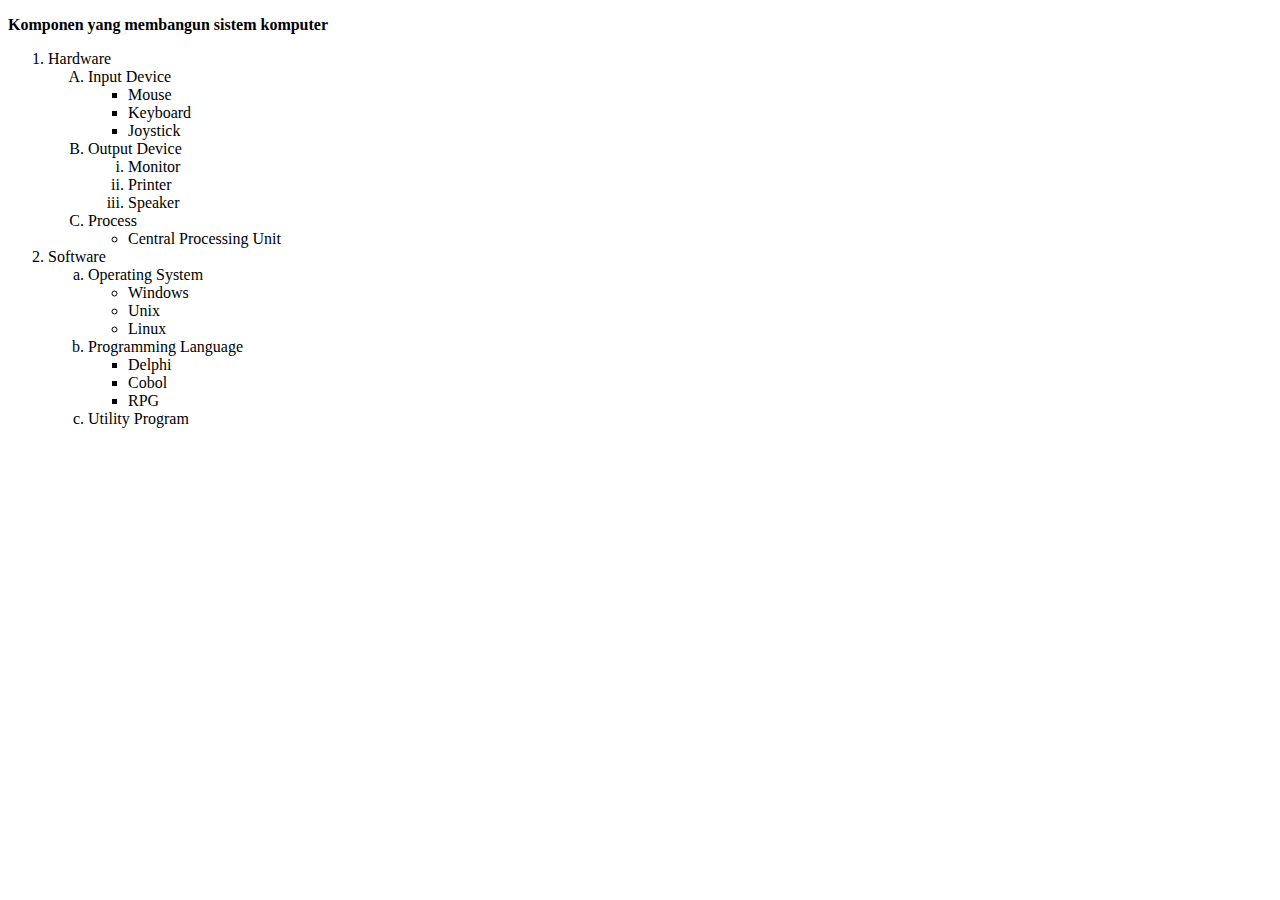
<file: Pertemuan6/komponen.html>
<!DOCTYPE html>
<html>
<head>
    <title>Komponen Sistem Komputer</title>
</head>
<body>

<p><b>Komponen yang membangun sistem komputer</b></p>

<ol>
    <li>Hardware
        <ol type="A">
            <li>Input Device
                <ul>
                    <li>Mouse</li>
                    <li>Keyboard</li>
                    <li>Joystick</li>
                </ul>
            </li>

            <li>Output Device
                <ol type="i">
                    <li>Monitor</li>
                    <li>Printer</li>
                    <li>Speaker</li>
                </ol>
            </li>

            <li>Process
                <ul style="list-style-type: circle;">
                    <li>Central Processing Unit</li>
                </ul>
            </li>
        </ol>
    </li>

    <li>Software
        <ol type="a">
            <li>Operating System
                <ul style="list-style-type: circle;">
                    <li>Windows</li>
                    <li>Unix</li>
                    <li>Linux</li>
                </ul>
            </li>

            <li>Programming Language
                <ul>
                    <li>Delphi</li>
                    <li>Cobol</li>
                    <li>RPG</li>
                </ul>
            </li>

            <li>Utility Program</li>
        </ol>
    </li>
</ol>

</body>
</html>
</file>
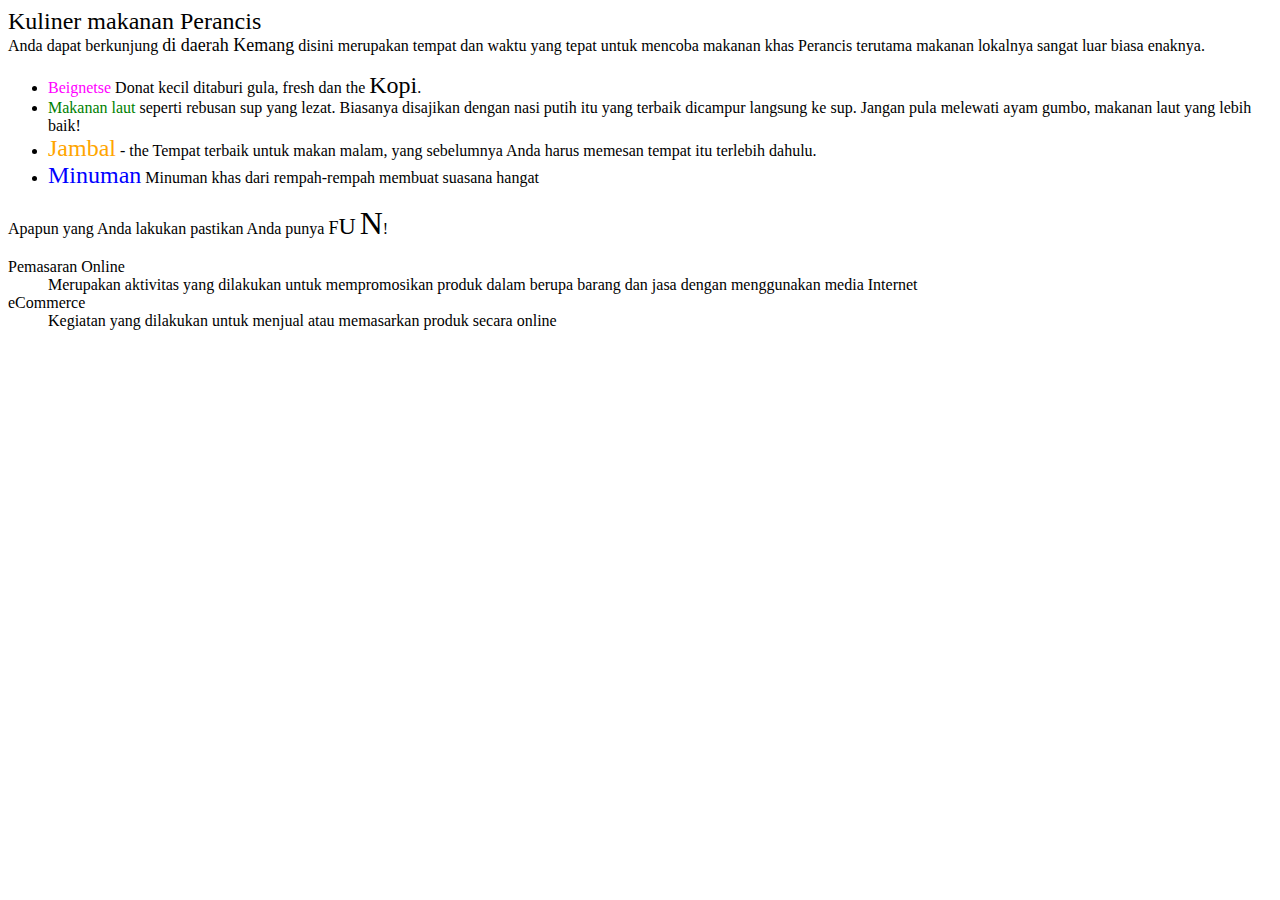
<file: Pertemuan6/Lat1.html>
<html>
<head><title>Using List</title></head>
<body>
<font size="5">Kuliner makanan Perancis</font><br>
Anda dapat berkunjung <font size="+1">di daerah Kemang</font> disini merupakan 
tempat dan waktu yang tepat untuk mencoba makanan khas Perancis terutama 
makanan lokalnya sangat luar biasa enaknya.
<ul>
<li><font color="magenta">Beignetse</font> Donat kecil ditaburi gula, fresh dan the  
<font size="+2">Kopi</font>.</li>
<li><font color="GREEN">Makanan laut</font> seperti rebusan sup yang 
lezat. Biasanya disajikan dengan nasi putih itu yang terbaik dicampur langsung ke sup. 
Jangan pula melewati ayam gumbo, makanan laut yang lebih baik!</li> 
<li><font color="ORANGE" size="+2">Jambal</font> - the Tempat terbaik untuk makan malam, 
yang sebelumnya Anda harus memesan tempat itu terlebih dahulu.</li>
<li><font size="5" color="BLUE">Minuman</font> Minuman khas dari rempah-rempah membuat suasana hangat</li> 
</ul> 
Apapun yang Anda lakukan pastikan Anda punya
<font size="+1">F</font><font size="+2">U</font> <font size="+3">N</font>! 
<dl> 
<dt>Pemasaran Online</dt> 
<dd> 
Merupakan aktivitas yang dilakukan untuk mempromosikan produk dalam berupa 
barang dan jasa dengan menggunakan media Internet</dd> 
<dt>eCommerce</dt> 
<dd>Kegiatan yang dilakukan untuk menjual atau memasarkan produk secara online</dd> 
</dl>
</body>
</html>
</file>
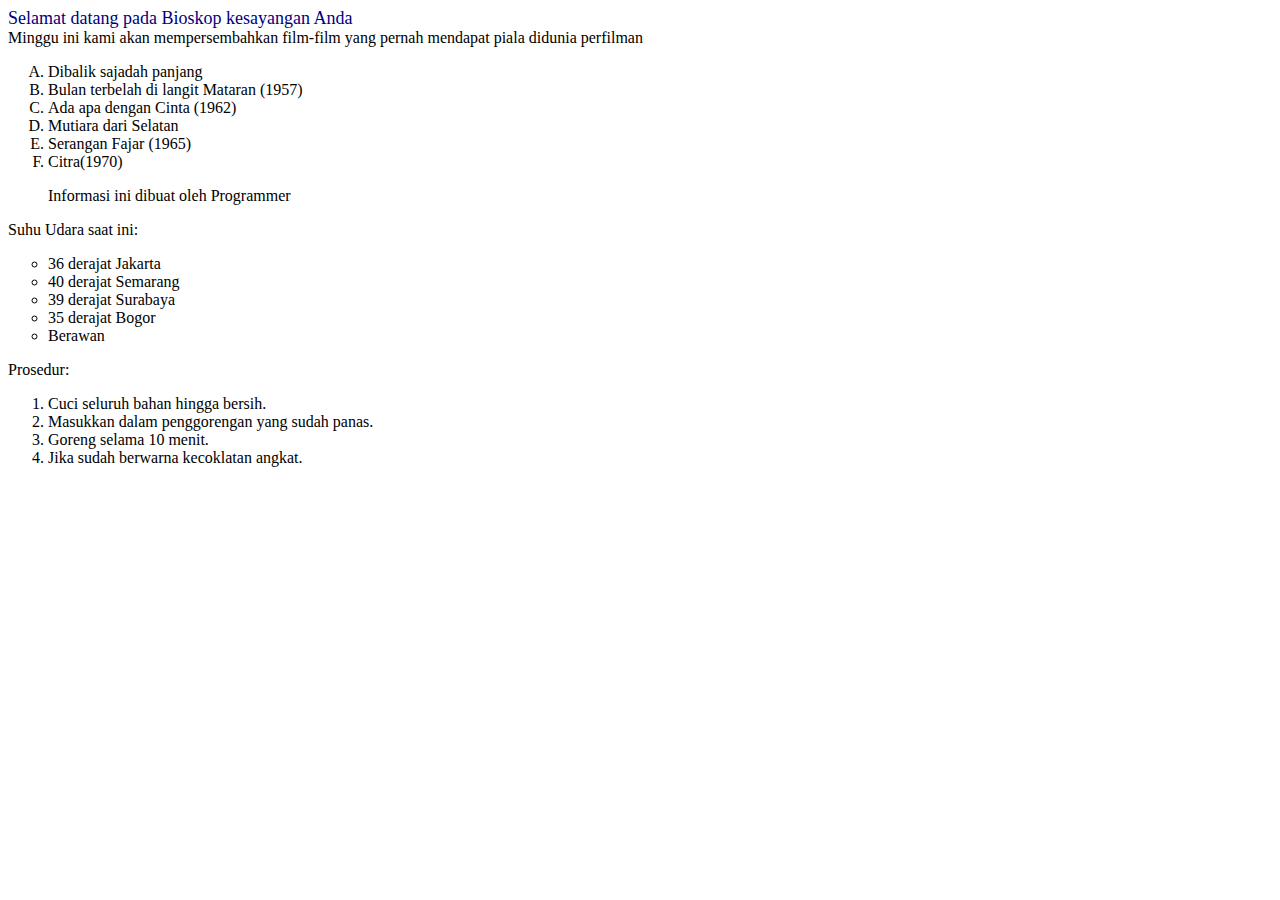
<file: Pertemuan6/Lat2.html>
<html>
<head>
<title>Blockbuster Movie</title>
</head>
<body>
<font color="navy" size=4>Selamat datang pada Bioskop kesayangan Anda</font><br> 
Minggu ini kami akan mempersembahkan film-film yang pernah mendapat piala didunia perfilman 
<ol type="A"> 
<li>Dibalik sajadah panjang</li> 
<li>Bulan terbelah di langit Mataran (1957)</li> 
<li>Ada apa dengan Cinta (1962)</li> 
<li>Mutiara dari Selatan</li> 
<li>Serangan Fajar (1965)</li> 
<li>Citra(1970)</li> 
</ol>

<blockquote> Informasi ini dibuat oleh Programmer </blockquote> 
Suhu Udara saat ini: 
<ul type="circle"> 
<li>36 derajat Jakarta</li> 
<li>40 derajat Semarang</li> 
<li>39 derajat Surabaya</li> 
<li>35 derajat Bogor</li> 
<li>Berawan</li> 
</ul> 
Prosedur: 
<ol type="1"> 
<li>Cuci seluruh bahan hingga bersih.</li> 
<li>Masukkan dalam penggorengan yang sudah panas.</li>
<li>Goreng selama 10 menit.</li> 
<li>Jika sudah berwarna kecoklatan angkat.</li> 
</ol>
</body>
</html>
</file>
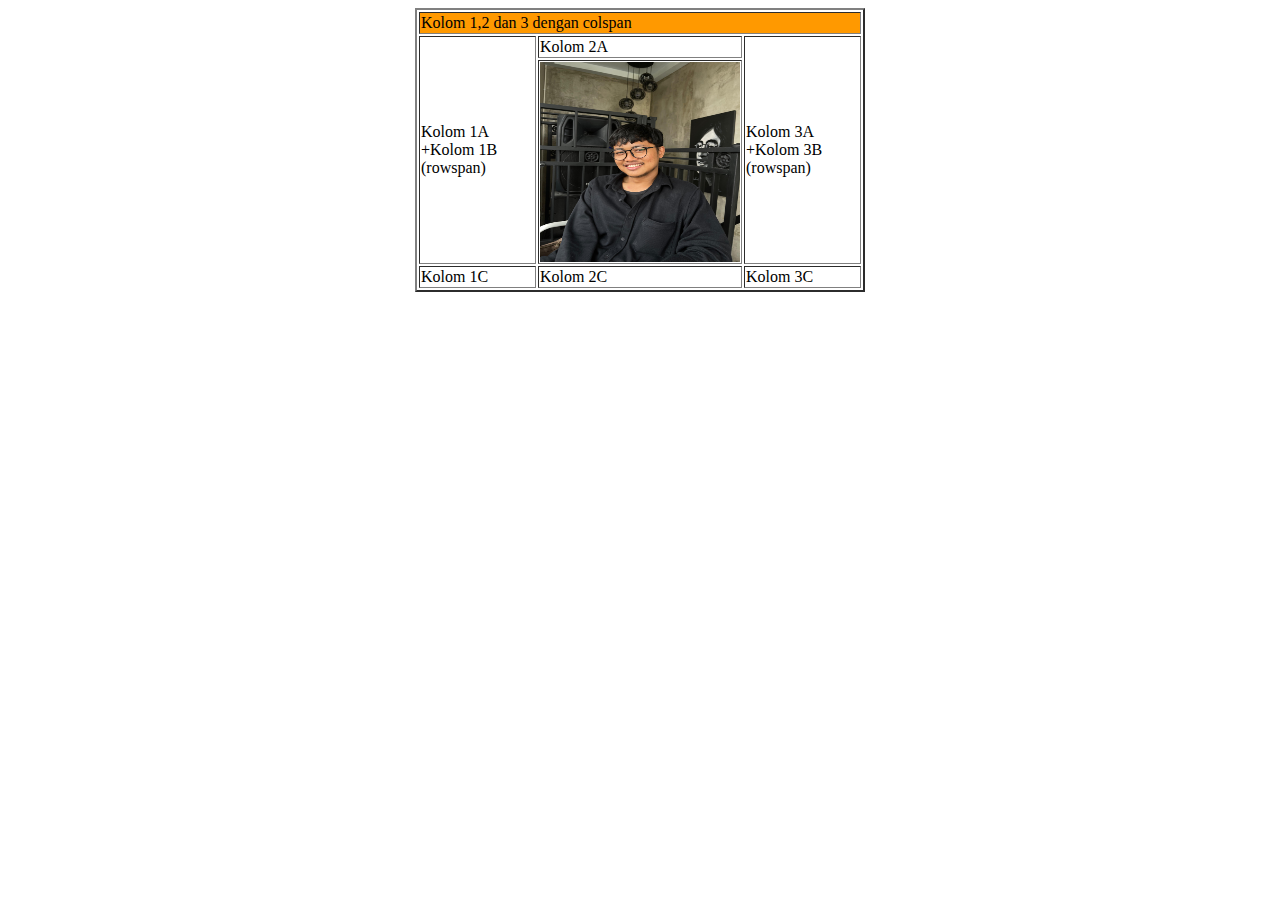
<file: Pertemuan7/Lat1.html>
<html>
<head>
    <title>Belajar HTML Table</title>
</head>
<body>
<div align="center">
<table border="2" width="450"> 
<tr> 
<td colspan="3" bgcolor="#FF9900">Kolom 1,2 dan 3 dengan colspan </td> 
</tr> 
<tr> 
<td rowspan="2">Kolom 1A<br>+Kolom 1B (rowspan)</td> 
<td>Kolom 2A</td> 
<td rowspan="2">Kolom 3A<br>+Kolom 3B (rowspan)</td>
</tr> 
<tr>
<td width=100 height=137> 
<img title="myPerform" src="Picture2.jpg" width=200 height=200 alt="myPicture"> 
</td> 
</tr> 
<tr> 
<td>Kolom 1C</td><td>Kolom 2C</td><td>Kolom 3C</td> 
</tr> 
</table> 
</div>
</body>
</html>
</file>
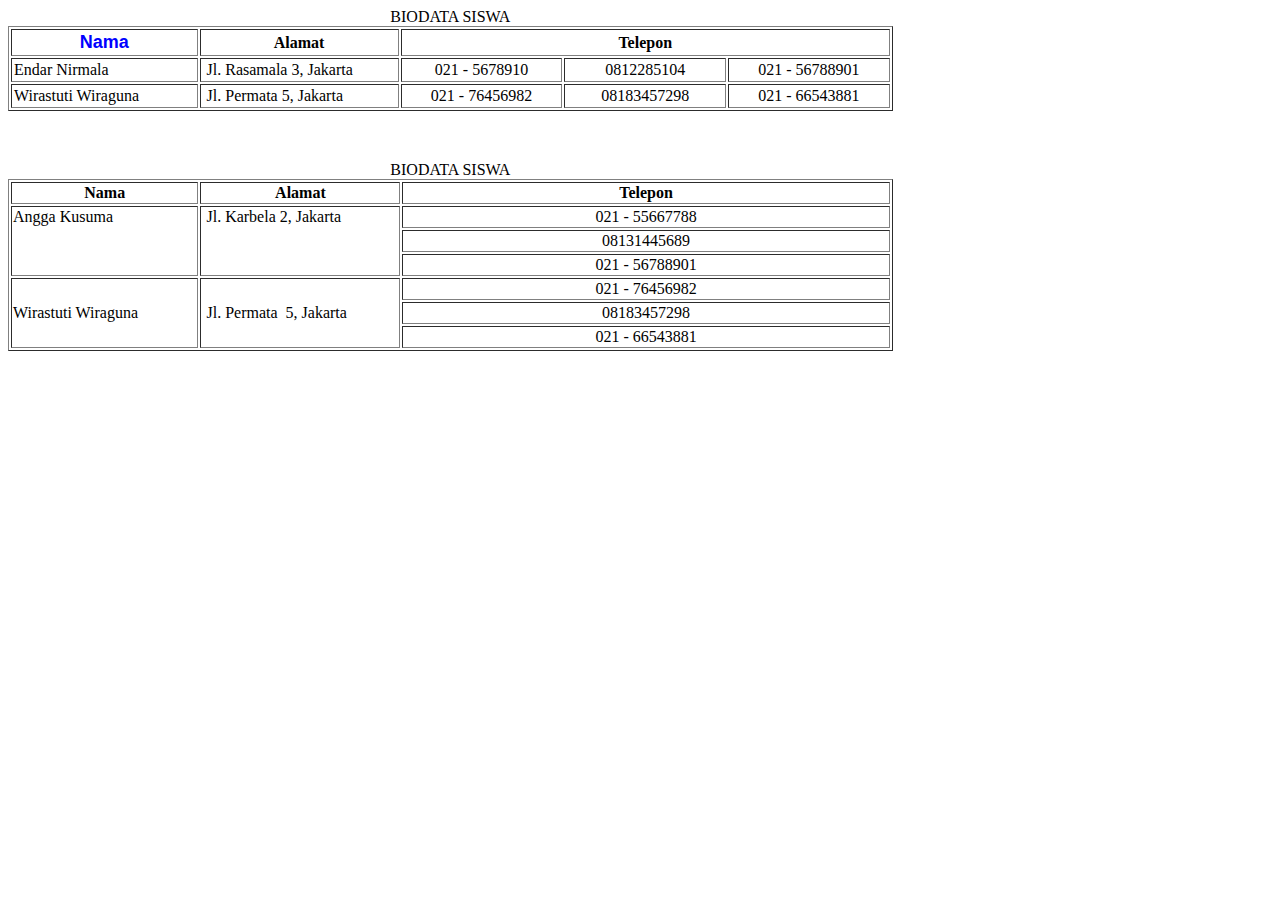
<file: Pertemuan7/Lat2.html>
<html>
<head>
<title>Penggunaan Tabel Dalam HTML</title>
</head>
<body>
<table cellspacing="2" cellpadding="2"  border="1" width="70%" > 
<caption>BIODATA SISWA</caption>
<tr>
<th width="15%"><font color="blue" face="Arial" size="4">Nama</font></th> 
<th width="16%">Alamat</th> 
<th width="39%" colspan="3" align="center">Telepon</th>
</tr>
<tr>
<td width="15%">Endar Nirmala</td>
<td width="16%">&nbsp;Jl. Rasamala 3, Jakarta</td>
<td width="13%" align="center">021 - 5678910</td>
<td width="13%" align="center">0812285104</td>
<td width="13%" align="center">021 - 56788901</td>
</tr>
<tr>
 <td width="15%">Wirastuti Wiraguna</td>
 <td width="16%">&nbsp;Jl. Permata 5, Jakarta</td>
 <td width="13%" align="center">021 - 76456982</td>
 <td width="13%" align="center">08183457298</td>
 <td width="13%" align="center">021 - 66543881</td>
</tr>
</table> 
<p>&nbsp;</p> 
<table border="1" width="70%">
<caption>BIODATA SISWA</caption>
<tr>
<th width="15%">Nama</th>
<th width="16%">Alamat</th>
<th width="39%" align="center">Telepon</th> 
</tr>
<tr>
<td width="15%" rowspan="3" valign="top">Angga Kusuma</td>
<td width="16%" rowspan="3" valign="top">&nbsp;Jl. Karbela 2, Jakarta</td>
<td width="39%" align="center">021 - 55667788</td>
</tr>
<tr>
<td width="39%" align="center">08131445689</td>
</tr>
<tr>
<td width="39%" align="center">021 - 56788901</td>
</tr>
<tr>
<td width="15%" rowspan="3">Wirastuti Wiraguna</td>
<td width="16%" rowspan="3">&nbsp;Jl. Permata&nbsp; 5, Jakarta</td>
<td width="39%" align="center">021 - 76456982</td>
</tr>
<tr>
 <td width="39%" align="center">08183457298</td>
</tr>
<td width="39%" align="center">021 - 66543881</td>
</tr>
</table>
</body>
</html>
</file>
<file: styles.css>
/* CSS Custom Properties untuk tema */
:root {
    /* Light mode colors */
    --bg-primary: #ffffff;
    --bg-secondary: #f8f9fa;
    --bg-accent: #f4f4f4;
    --text-primary: #212529;
    --text-secondary: #6c757d;
    --accent-color: #00bcd4;
    --accent-hover: #006b8f;
    --nav-bg: #2c3e50;
    --card-bg: #ffffff;
    --card-shadow: rgba(0, 0, 0, 0.1);
    --border-color: #dee2e6;
    --gradient-start: #00bcd4;
    --gradient-end: #006b8f;

    /* Animation variables */
    --transition-fast: 0.2s ease;
    --transition-medium: 0.3s ease;
    --transition-slow: 0.5s ease;
    --hover-transform: translateY(-5px);
    --card-shadow-hover: 0 8px 25px rgba(0, 0, 0, 0.15);
}

/* Dark mode colors */
[data-theme="dark"] {
    --bg-primary: #1a1a1a;
    --bg-secondary: #2d2d2d;
    --bg-accent: #242424;
    --text-primary: #e4e4e4;
    --text-secondary: #a0a0a0;
    --accent-color: #4dd0e1;
    --accent-hover: #26c6da;
    --nav-bg: #1a1a1a;
    --card-bg: #2d2d2d;
    --card-shadow: rgba(0, 0, 0, 0.3);
    --border-color: #404040;
    --gradient-start: #4dd0e1;
    --gradient-end: #00acc1;
}

/* Base styles */
* {
    margin: 0;
    padding: 0;
    box-sizing: border-box;
    font-family: -apple-system, BlinkMacSystemFont, 'Segoe UI', Roboto, Oxygen, Ubuntu, Cantarell, sans-serif;
}

html {
    scroll-behavior: smooth;
    font-size: 16px; /* Base font size untuk rem units */
}

body {
    background-color: var(--bg-primary);
    color: var(--text-primary);
    line-height: 1.6;
    transition: background-color var(--transition-medium),
                color var(--transition-medium);
    overflow-x: hidden; /* Prevent horizontal scroll on mobile */
}

/* Theme toggle button */
.theme-toggle {
    position: fixed;
    top: 20px;
    right: 20px;
    z-index: 1000;
    background: var(--accent-color);
    border: none;
    border-radius: 50%;
    width: 50px;
    height: 50px;
    display: flex;
    align-items: center;
    justify-content: center;
    cursor: pointer;
    transition: all var(--transition-medium);
    box-shadow: 0 2px 10px var(--card-shadow);
}

.theme-toggle:hover {
    transform: scale(1.1);
    box-shadow: var(--card-shadow-hover);
}

.theme-toggle svg {
    width: 24px;
    height: 24px;
    fill: white;
}

/* Header and Navigation */
header {
    background: var(--nav-bg);
    color: var(--text-primary);
    padding: 1.5rem 1rem;
    text-align: center;
    position: relative;
    box-shadow: 0 2px 10px var(--card-shadow);
    transition: background-color var(--transition-medium);
}

header h1 {
    font-size: clamp(1.5rem, 4vw, 2rem);
    margin-bottom: 0.5rem;
    font-weight: 700;
    background: linear-gradient(135deg, var(--gradient-start), var(--gradient-end));
    -webkit-background-clip: text;
    -webkit-text-fill-color: transparent;
    background-clip: text;
    animation: fadeInUp 0.8s ease;
}

nav {
    margin-top: 1rem;
}

nav ul {
    display: flex;
    justify-content: center;
    list-style: none;
    gap: clamp(1rem, 3vw, 2rem);
    flex-wrap: wrap;
    padding: 0 1rem;
}

nav a {
    color: var(--text-primary);
    text-decoration: none;
    font-size: clamp(0.9rem, 2vw, 1.1rem);
    font-weight: 500;
    padding: 0.5rem 1rem;
    border-radius: 25px;
    transition: all var(--transition-medium);
    position: relative;
    overflow: hidden;
}

nav a::before {
    content: '';
    position: absolute;
    top: 0;
    left: -100%;
    width: 100%;
    height: 100%;
    background: linear-gradient(90deg, transparent, rgba(255,255,255,0.1), transparent);
    transition: left var(--transition-slow);
}

nav a:hover {
    background: var(--accent-color);
    color: white;
    transform: translateY(-2px);
    box-shadow: 0 4px 15px rgba(0, 188, 212, 0.3);
}

nav a:hover::before {
    left: 100%;
}

/* Mobile menu button */
.mobile-menu-toggle {
    display: none;
    background: none;
    border: none;
    color: var(--text-primary);
    font-size: 1.5rem;
    cursor: pointer;
    position: absolute;
    top: 20px;
    left: 20px;
    z-index: 100;
}

/* Animations */
@keyframes fadeInUp {
    from {
        opacity: 0;
        transform: translateY(30px);
    }
    to {
        opacity: 1;
        transform: translateY(0);
    }
}

@keyframes fadeIn {
    from { opacity: 0; }
    to { opacity: 1; }
}

@keyframes slideInLeft {
    from {
        opacity: 0;
        transform: translateX(-50px);
    }
    to {
        opacity: 1;
        transform: translateX(0);
    }
}

/* Hero Section */
.hero {
    text-align: center;
    padding: 0;
    color: white;
    position: relative;
    overflow: hidden;
    min-height: 100vh;
    display: flex;
    align-items: center;
    justify-content: center;
    z-index: 1; /* Pastikan hero section tidak menutupi konten di bawahnya */
}

/* Hero Background - Fleksibel dan tidak memotong konten */
.hero-background {
    position: absolute;
    top: 0;
    left: 0;
    right: 0;
    bottom: 0;
    z-index: -1;
    width: 100%;
    height: 100%;
}

/* Gradient Background */
.hero-gradient {
    position: absolute;
    top: 0;
    left: 0;
    right: 0;
    bottom: 0;
    background: linear-gradient(135deg, var(--gradient-start), var(--gradient-end));
    width: 100%;
    height: 100%;
}

/* Pattern Background - Animasi floating */
.hero-pattern {
    position: absolute;
    top: 0;
    left: 0;
    right: 0;
    bottom: 0;
    background: url('data:image/svg+xml,<svg xmlns="http://www.w3.org/2000/svg" viewBox="0 0 100 100"><circle cx="25" cy="25" r="1" fill="rgba(255,255,255,0.1)"/><circle cx="75" cy="75" r="1" fill="rgba(255,255,255,0.1)"/><circle cx="50" cy="10" r="0.5" fill="rgba(255,255,255,0.05)"/></svg>');
    animation: float 20s infinite linear;
    width: 100%;
    height: 100%;
}

/* Hero Content - Flexibel dan responsive */
.hero-content {
    position: relative;
    z-index: 2;
    max-width: 1200px;
    margin: 0 auto;
    padding: clamp(2rem, 8vw, 6rem) 1rem;
    width: 100%;
    display: flex;
    flex-direction: column;
    align-items: center;
    justify-content: center;
}

/* Hero Elements - Fleksibel dan responsive dengan kontras tinggi */
.hero h1 {
    font-size: clamp(1.8rem, 4vw, 3rem);
    margin-bottom: 1.5rem;
    font-weight: 800;
    position: relative;
    z-index: 3;
    animation: fadeInUp 1s ease;
    text-shadow: 3px 3px 6px rgba(0,0,0,0.8);
    color: #ffffff; /* Putih murni untuk kontras maksimal */
    line-height: 1.2;
    max-width: 100%;
    word-wrap: break-word;
}

.hero p {
    font-size: clamp(0.95rem, 2vw, 1.2rem);
    max-width: 700px;
    margin: 0 auto 2rem;
    position: relative;
    z-index: 3;
    animation: fadeInUp 1.2s ease;
    color: #ffffff; /* Putih murni */
    line-height: 1.7;
    word-wrap: break-word;
    text-shadow: 1px 1px 3px rgba(0,0,0,0.6); /* Tambah shadow untuk kontras */
}

/* Hero Subtitle - Specific styling dengan kontras tinggi */
.hero .hero-subtitle {
    font-size: clamp(1.1rem, 2.5vw, 1.4rem);
    color: #ffffff; /* Putih murni, bukan semi-transparent */
    margin-bottom: 1.5rem;
    font-weight: 600; /* Lebih bold untuk visibility */
    position: relative;
    z-index: 3;
    animation: fadeInUp 1.1s ease;
    text-shadow: 2px 2px 4px rgba(0,0,0,0.7); /* Shadow lebih kuat */
}

/* Hero Description - Specific styling dengan kontras tinggi */
.hero .hero-description {
    animation: fadeInUp 1.3s ease;
    color: #ffffff; /* Putih murni */
    text-shadow: 1px 1px 2px rgba(0,0,0,0.5); /* Shadow untuk readability */
}

/* Hero Buttons - Flexible layout */
.hero .cta-button {
    display: inline-flex;
    align-items: center;
    padding: 1rem 2rem;
    background: rgba(255, 255, 255, 0.2);
    color: white;
    text-decoration: none;
    border-radius: 50px;
    font-weight: 600;
    border: 2px solid rgba(255, 255, 255, 0.3);
    backdrop-filter: blur(10px);
    transition: all var(--transition-medium);
    animation: fadeInUp 1.4s ease;
    position: relative;
    z-index: 3;
    font-size: clamp(0.9rem, 1.5vw, 1rem);
    white-space: nowrap;
    min-width: fit-content;
}

.hero .cta-button i {
    margin-right: 0.5rem;
    font-size: 1rem;
}

.hero .cta-button:hover {
    background: rgba(255, 255, 255, 0.3);
    transform: translateY(-2px);
    box-shadow: 0 10px 30px rgba(0, 0, 0, 0.2);
}


@keyframes float {
    0%, 100% { transform: translateY(0px) rotate(0deg); }
    50% { transform: translateY(-20px) rotate(180deg); }
}

/* Section Styling */
section {
    padding: clamp(3rem, 8vw, 5rem) 1rem;
    max-width: 1200px;
    margin: 0 auto;
    position: relative;
    z-index: 5; /* Pastikan semua sections di atas hero */
    background: var(--bg-primary); /* Background solid untuk menutupi hero gradient */
}

/* Special case untuk hero section */
section.hero {
    padding: 0;
    max-width: 100%;
    background: none; /* Background diatur oleh .hero-gradient */
}

section h2 {
    font-size: clamp(1.5rem, 4vw, 2.5rem);
    margin-bottom: 2rem;
    text-align: center;
    color: var(--text-primary);
    position: relative;
    animation: fadeInUp 0.8s ease;
}

section h2::after {
    content: '';
    display: block;
    width: 60px;
    height: 4px;
    background: linear-gradient(90deg, var(--gradient-start), var(--gradient-end));
    margin: 0.5rem auto;
    border-radius: 2px;
}

/* About Section */
.about {
    display: grid;
    grid-template-columns: 1fr;
    gap: 2rem;
    align-items: center;
    animation: slideInLeft 1s ease;
    position: relative;
    z-index: 10; /* Pastikan about section di atas hero section */
    /* Background sudah diatur di section styling umum */
}

.about-content {
    order: 2;
}

.about-image {
    order: 1;
    text-align: center;
}

.about img {
    width: 100%;
    max-width: 350px;
    border-radius: 20px;
    box-shadow: 0 15px 35px var(--card-shadow);
    transition: all var(--transition-medium);
    border: 4px solid var(--card-bg);
}

.about img:hover {
    transform: scale(1.05) rotate(1deg);
    box-shadow: var(--card-shadow-hover);
}

.about-content h3 {
    font-size: clamp(1.2rem, 3vw, 1.8rem);
    margin-bottom: 1rem;
    color: var(--text-primary);
}

.about-content p {
    font-size: clamp(0.95rem, 2vw, 1.1rem);
    line-height: 1.8;
    color: var(--text-secondary);
    margin-bottom: 1.5rem;
}

.about-skills {
    display: flex;
    flex-wrap: wrap;
    gap: 0.5rem;
}

.skill-tag {
    background: var(--accent-color);
    color: white;
    padding: 0.3rem 0.8rem;
    border-radius: 20px;
    font-size: 0.85rem;
    font-weight: 500;
    transition: all var(--transition-fast);
}

.skill-tag:hover {
    transform: translateY(-2px);
    box-shadow: 0 4px 10px rgba(0, 188, 212, 0.3);
}

/* Skills and Projects Grid */
.skills, .projects {
    display: grid;
    grid-template-columns: repeat(auto-fit, minmax(280px, 1fr));
    gap: 1.5rem;
    margin-top: 2rem;
}

/* Modern Card Design */
.card {
    background: var(--card-bg);
    padding: 1.5rem;
    border-radius: 16px;
    box-shadow: 0 4px 20px var(--card-shadow);
    transition: all var(--transition-medium);
    position: relative;
    overflow: hidden;
    border: 1px solid var(--border-color);
    animation: fadeInUp 0.8s ease;
    animation-fill-mode: both;
}

.card:nth-child(1) { animation-delay: 0.1s; }
.card:nth-child(2) { animation-delay: 0.2s; }
.card:nth-child(3) { animation-delay: 0.3s; }
.card:nth-child(4) { animation-delay: 0.4s; }
.card:nth-child(5) { animation-delay: 0.5s; }
.card:nth-child(6) { animation-delay: 0.6s; }

.card::before {
    content: '';
    position: absolute;
    top: 0;
    left: 0;
    right: 0;
    height: 4px;
    background: linear-gradient(90deg, var(--gradient-start), var(--gradient-end));
    transform: scaleX(0);
    transform-origin: left;
    transition: transform var(--transition-medium);
}

.card:hover::before {
    transform: scaleX(1);
}

.card:hover {
    transform: var(--hover-transform);
    box-shadow: var(--card-shadow-hover);
    border-color: var(--accent-color);
}

.card h3 {
    font-size: clamp(1.1rem, 2.5vw, 1.4rem);
    margin-bottom: 1rem;
    color: var(--text-primary);
    display: flex;
    align-items: center;
    gap: 0.5rem;
}

.card-icon {
    width: 24px;
    height: 24px;
    fill: var(--accent-color);
}

.card p {
    color: var(--text-secondary);
    line-height: 1.7;
    margin-bottom: 1rem;
    font-size: 0.95rem;
}

.project-link {
    display: inline-flex;
    align-items: center;
    gap: 0.5rem;
    color: var(--accent-color);
    text-decoration: none;
    font-weight: 600;
    padding: 0.5rem 1rem;
    border-radius: 8px;
    transition: all var(--transition-fast);
    background: rgba(0, 188, 212, 0.1);
    border: 1px solid transparent;
}

.project-link:hover {
    background: var(--accent-color);
    color: white;
    transform: translateX(5px);
    box-shadow: 0 4px 15px rgba(0, 188, 212, 0.3);
}

.skill-progress {
    background: var(--bg-secondary);
    height: 8px;
    border-radius: 10px;
    overflow: hidden;
    margin-top: 0.5rem;
    position: relative;
}

.skill-progress::after {
    content: '';
    position: absolute;
    top: 0;
    left: 0;
    height: 100%;
    background: linear-gradient(90deg, var(--gradient-start), var(--gradient-end));
    border-radius: 10px;
    animation: progressGrow 1.5s ease-out;
}

@keyframes progressGrow {
    from { width: 0; }
}

/* Footer */
footer {
    background: var(--nav-bg);
    color: var(--text-primary);
    text-align: center;
    padding: 2rem 1rem;
    margin-top: 4rem;
    position: relative;
    overflow: hidden;
}

footer::before {
    content: '';
    position: absolute;
    top: 0;
    left: 0;
    right: 0;
    height: 2px;
    background: linear-gradient(90deg, var(--gradient-start), var(--gradient-end));
}

footer p {
    margin-bottom: 0.5rem;
    font-size: 0.95rem;
}

.social-links {
    display: flex;
    justify-content: center;
    gap: 1rem;
    margin-top: 1rem;
}

.social-links a {
    display: flex;
    align-items: center;
    justify-content: center;
    width: 40px;
    height: 40px;
    background: var(--accent-color);
    color: white;
    border-radius: 50%;
    text-decoration: none;
    transition: all var(--transition-medium);
}

.social-links a:hover {
    transform: translateY(-3px) scale(1.1);
    box-shadow: 0 5px 15px rgba(0, 188, 212, 0.4);
}

/* Scroll to top button */
.scroll-top {
    position: fixed;
    bottom: 20px;
    right: 20px;
    background: var(--accent-color);
    color: white;
    border: none;
    border-radius: 50%;
    width: 50px;
    height: 50px;
    display: flex;
    align-items: center;
    justify-content: center;
    cursor: pointer;
    opacity: 0;
    visibility: hidden;
    transition: all var(--transition-medium);
    z-index: 1000;
    font-size: 1.2rem;
}

.scroll-top.visible {
    opacity: 1;
    visibility: visible;
}

.scroll-top:hover {
    transform: translateY(-5px);
    box-shadow: 0 5px 20px rgba(0, 188, 212, 0.4);
}

/* Loading animation */
.loading {
    display: inline-block;
    width: 20px;
    height: 20px;
    border: 3px solid rgba(255, 255, 255, 0.3);
    border-radius: 50%;
    border-top-color: white;
    animation: spin 1s ease-in-out infinite;
}

@keyframes spin {
    to { transform: rotate(360deg); }
}

/* Additional styles for JavaScript features */

/* Skill progress bar animation */
.skill-progress.animate::after {
    animation: progressGrow 1.5s ease-out forwards;
}

/* Hero highlight text dengan kontras tinggi */
.highlight {
    background: linear-gradient(135deg, #ffffff, #e0f7fa);
    -webkit-background-clip: text;
    -webkit-text-fill-color: transparent;
    background-clip: text;
    font-weight: 700;
    text-shadow: 2px 2px 4px rgba(0,0,0,0.8);
    position: relative;
}

/* Fallback untuk browser yang tidak mendukung text gradient */
@supports not (-webkit-background-clip: text) {
    .highlight {
        background: none;
        color: #ffffff;
        text-shadow: 2px 2px 4px rgba(0,0,0,0.8);
    }
}

/* Hero section specific styles */
.hero .hero-subtitle {
    font-size: 1.3rem;
    color: rgba(255, 255, 255, 0.9);
    margin-bottom: 1.5rem;
    font-weight: 500;
}

.hero .hero-description {
    font-size: 1.1rem;
    line-height: 1.7;
    max-width: 700px;
    margin: 0 auto 2.5rem;
    color: rgba(255, 255, 255, 0.85);
}

.hero-buttons {
    display: flex;
    gap: 1rem;
    justify-content: center;
    margin-bottom: 3rem;
    flex-wrap: wrap;
}

.cta-button.secondary {
    background: rgba(255, 255, 255, 0.1);
    border-color: rgba(255, 255, 255, 0.3);
}

.cta-button.secondary:hover {
    background: rgba(255, 255, 255, 0.2);
}

.hero-stats {
    display: grid;
    grid-template-columns: repeat(auto-fit, minmax(120px, 1fr));
    gap: 2rem;
    max-width: 600px;
    margin: 0 auto;
    position: relative;
    z-index: 1;
}

.stat-item {
    text-align: center;
    color: rgba(255, 255, 255, 0.9);
}

.stat-number {
    display: block;
    font-size: 2rem;
    font-weight: 700;
    margin-bottom: 0.5rem;
    color: white;
}

.stat-label {
    font-size: 0.9rem;
    opacity: 0.85;
}

/* Project tech tags */
.project-tech {
    display: flex;
    flex-wrap: wrap;
    gap: 0.5rem;
    margin: 1rem 0;
}

.tech-tag {
    background: var(--accent-color);
    color: white;
    padding: 0.25rem 0.75rem;
    border-radius: 15px;
    font-size: 0.8rem;
    font-weight: 500;
}

.project-links {
    display: flex;
    flex-direction: column;
    gap: 1rem;
    margin-top: 1rem;
}

.pertemuan-card {
    background: var(--card-bg);
    border: 1px solid var(--border-color);
    border-radius: 12px;
    transition: all var(--transition-medium);
    overflow: hidden;
    cursor: pointer;
}

.pertemuan-card:hover {
    border-color: var(--accent-color);
    transform: var(--hover-transform);
    box-shadow: var(--card-shadow-hover);
}

.pertemuan-header {
    padding: 1rem;
    background: linear-gradient(135deg, var(--accent-color), var(--accent-hover));
    color: white;
    text-align: center;
    font-size: 1.1rem;
    font-weight: 600;
    display: flex;
    align-items: center;
    justify-content: center;
    gap: 0.5rem;
}

.pertemuan-header i {
    font-size: 1rem;
}

.pertemuan-content {
    max-height: 0;
    overflow: hidden;
    transition: max-height var(--transition-medium) ease-out;
    background: var(--bg-secondary);
}

.pertemuan-content.expanded {
    max-height: 500px;
    transition: max-height var(--transition-medium) ease-in;
}

.project-list {
    padding: 1rem;
}

.project-list .project-link {
    display: block;
    margin-bottom: 0.75rem;
    padding: 0.75rem;
    background: var(--bg-primary);
    border-radius: 8px;
    border: 1px solid var(--border-color);
    transition: all var(--transition-fast);
}

.project-list .project-link:last-child {
    margin-bottom: 0;
}

.project-list .project-link:hover {
    background: var(--accent-color);
    color: white;
    transform: translateX(5px);
    border-color: var(--accent-color);
}

/* Collapse/Expand icon animation */
.pertemuan-header .toggle-icon {
    transition: transform var(--transition-fast);
}

.pertemuan-header .toggle-icon.rotated {
    transform: rotate(180deg);
}

/* Contact section styles */
.contact-container {
    display: grid;
    grid-template-columns: 1fr;
    gap: 3rem;
    max-width: 1200px;
    margin: 0 auto;
}

.contact-info {
    display: grid;
    gap: 1.5rem;
}

.contact-card {
    display: flex;
    align-items: center;
    gap: 1rem;
    padding: 1.5rem;
    background: var(--card-bg);
    border-radius: 12px;
    box-shadow: 0 4px 15px var(--card-shadow);
    transition: all var(--transition-medium);
    border: 1px solid var(--border-color);
}

.contact-card:hover {
    transform: translateY(-3px);
    box-shadow: var(--card-shadow-hover);
}

.contact-icon {
    display: flex;
    align-items: center;
    justify-content: center;
    width: 50px;
    height: 50px;
    background: var(--accent-color);
    color: white;
    border-radius: 50%;
    font-size: 1.2rem;
    flex-shrink: 0;
}

.contact-details h3 {
    margin-bottom: 0.25rem;
    color: var(--text-primary);
    font-size: 1.1rem;
}

.contact-details p {
    margin-bottom: 0.5rem;
    color: var(--text-secondary);
    font-size: 0.95rem;
}

.contact-link {
    color: var(--accent-color);
    text-decoration: none;
    font-weight: 500;
    font-size: 0.9rem;
    transition: color var(--transition-fast);
}

.contact-link:hover {
    color: var(--accent-hover);
    text-decoration: underline;
}

/* Contact form styles */
.contact-form {
    background: var(--card-bg);
    padding: 2rem;
    border-radius: 12px;
    box-shadow: 0 4px 15px var(--card-shadow);
    border: 1px solid var(--border-color);
}

.contact-form h3 {
    margin-bottom: 1.5rem;
    color: var(--text-primary);
}

.form-group {
    margin-bottom: 1.5rem;
}

.form-group label {
    display: block;
    margin-bottom: 0.5rem;
    color: var(--text-primary);
    font-weight: 500;
}

.form-group input,
.form-group textarea {
    width: 100%;
    padding: 0.75rem;
    border: 2px solid var(--border-color);
    border-radius: 8px;
    font-size: 1rem;
    background: var(--bg-primary);
    color: var(--text-primary);
    transition: border-color var(--transition-fast);
    font-family: inherit;
}

.form-group input:focus,
.form-group textarea:focus {
    outline: none;
    border-color: var(--accent-color);
}

.form-group textarea {
    resize: vertical;
    min-height: 120px;
}

.submit-btn {
    background: var(--accent-color);
    color: white;
    border: none;
    padding: 0.75rem 1.5rem;
    border-radius: 8px;
    font-size: 1rem;
    font-weight: 500;
    cursor: pointer;
    transition: all var(--transition-medium);
    display: flex;
    align-items: center;
    gap: 0.5rem;
}

.submit-btn:hover {
    background: var(--accent-hover);
    transform: translateY(-2px);
    box-shadow: 0 4px 15px rgba(0, 188, 212, 0.3);
}

/* Footer enhancement */
.footer-content {
    display: grid;
    grid-template-columns: repeat(auto-fit, minmax(250px, 1fr));
    gap: 2rem;
    margin-bottom: 2rem;
    max-width: 1200px;
    margin: 0 auto 2rem;
}

.footer-info h3,
.footer-social h4,
.footer-links h4 {
    margin-bottom: 1rem;
    color: var(--text-primary);
}

.footer-info p,
.footer-links ul {
    color: var(--text-secondary);
    line-height: 1.6;
}

.footer-links ul {
    list-style: none;
}

.footer-links ul li {
    margin-bottom: 0.5rem;
}

.footer-links ul li a {
    color: var(--text-secondary);
    text-decoration: none;
    transition: color var(--transition-fast);
}

.footer-links ul li a:hover {
    color: var(--accent-color);
}

.footer-bottom {
    text-align: center;
    padding-top: 2rem;
    border-top: 1px solid var(--border-color);
    color: var(--text-secondary);
}

/* Success message animation */
@keyframes slideInRight {
    from {
        transform: translateX(100%);
        opacity: 0;
    }
    to {
        transform: translateX(0);
        opacity: 1;
    }
}

/* Body loaded state for smooth page transitions */
body:not(.loaded) {
    opacity: 0;
}

body.loaded {
    opacity: 1;
    transition: opacity 0.5s ease;
}

/* Responsive contact section */
@media (min-width: 768px) {
    .contact-container {
        grid-template-columns: 1fr 1fr;
    }
}

/* Responsive hero buttons */
@media (max-width: 480px) {
    .hero-buttons {
        flex-direction: column;
        align-items: center;
    }

    .hero-stats {
        grid-template-columns: repeat(3, 1fr);
        gap: 1rem;
    }

    .stat-number {
        font-size: 1.5rem;
    }

    .stat-label {
        font-size: 0.8rem;
    }
}

/* Responsive Design - Mobile First */
/* Mobile styles (default) */
@media (max-width: 480px) {
    /* Hero Section Mobile */
    .hero {
        min-height: 90vh; /* Sedikit lebih pendek di mobile */
    }

    .hero-content {
        padding: 1rem;
    }

    .hero h1 {
        font-size: clamp(1.5rem, 6vw, 2rem);
        margin-bottom: 1rem;
        line-height: 1.3;
    }

    .hero .hero-subtitle {
        font-size: clamp(0.9rem, 4vw, 1.1rem);
        margin-bottom: 1rem;
    }

    .hero .hero-description {
        font-size: clamp(0.85rem, 3.5vw, 1rem);
        margin-bottom: 1.5rem;
    }

    .hero-buttons {
        margin-bottom: 1rem;
    }

    .hero .cta-button {
        padding: 0.75rem 1.5rem;
        font-size: 0.85rem;
        min-width: auto;
    }

    /* Theme Toggle */
    .theme-toggle {
        width: 45px;
        height: 45px;
        top: 15px;
        right: 15px;
    }

    /* Navigation */
    nav ul {
        gap: 0.5rem;
        padding: 0 0.5rem;
    }

    nav a {
        font-size: 0.85rem;
        padding: 0.4rem 0.8rem;
    }

    /* Sections */
    section {
        padding: 2rem 0.5rem;
    }

    .about img {
        max-width: 250px;
    }

    .skills, .projects {
        grid-template-columns: 1fr;
        gap: 1rem;
    }

    .card {
        padding: 1rem;
    }

    .social-links a {
        width: 35px;
        height: 35px;
    }

    .scroll-top {
        width: 45px;
        height: 45px;
        bottom: 15px;
        right: 15px;
    }
}

/* Tablet styles */
@media (min-width: 481px) and (max-width: 768px) {
    /* Hero Section Tablet */
    .hero {
        min-height: 85vh;
    }

    .hero-content {
        padding: clamp(1.5rem, 6vw, 4rem) 1rem;
    }

    .hero h1 {
        font-size: clamp(2rem, 5vw, 2.5rem);
        margin-bottom: 1.2rem;
    }

    .hero .hero-subtitle {
        font-size: clamp(1rem, 3vw, 1.2rem);
        margin-bottom: 1.2rem;
    }

    .hero .hero-description {
        font-size: clamp(0.95rem, 2.5vw, 1.1rem);
        margin-bottom: 2rem;
    }

  
    .hero .cta-button {
        padding: 0.875rem 1.75rem;
        font-size: 0.95rem;
    }

    /* Navigation Tablet */
    nav ul {
        gap: 1rem;
    }

    /* About Section Tablet */
    .about {
        grid-template-columns: 1fr 1.5fr;
        gap: 2rem;
    }

    .about-content {
        order: 1;
    }

    .about-image {
        order: 2;
    }

    .skills, .projects {
        grid-template-columns: repeat(2, 1fr);
        gap: 1.5rem;
    }

    section {
        padding: 3rem 1rem;
    }
}

/* Small desktop styles */
@media (min-width: 769px) and (max-width: 1024px) {
    nav ul {
        gap: 1.5rem;
    }

    .about {
        grid-template-columns: 1fr 1.5fr;
        gap: 3rem;
    }

    .about-content {
        order: 1;
    }

    .about-image {
        order: 2;
        text-align: right;
    }

    .skills, .projects {
        grid-template-columns: repeat(auto-fit, minmax(250px, 1fr));
        gap: 2rem;
    }

    .hero h1 {
        font-size: 2.5rem;
    }

    .hero p {
        font-size: 1.1rem;
    }
}

/* Large desktop styles */
@media (min-width: 1025px) {
    nav ul {
        gap: 2rem;
    }

    .about {
        grid-template-columns: 1fr 1.5fr;
        gap: 4rem;
    }

    .about-content {
        order: 1;
    }

    .about-image {
        order: 2;
        text-align: right;
    }

    .about img {
        max-width: 400px;
    }

    .hero h1 {
        font-size: 3.5rem;
    }

    .hero p {
        font-size: 1.2rem;
    }

    section {
        padding: 5rem 2rem;
    }
}

/* Hamburger menu for very small screens */
@media (max-width: 600px) {
    .mobile-menu-toggle {
        display: block;
    }

    nav {
        position: fixed;
        top: 0;
        left: -100%;
        width: 80%;
        height: 100vh;
        background: var(--nav-bg);
        padding: 80px 20px 20px;
        transition: left var(--transition-medium);
        z-index: 99;
        overflow-y: auto;
    }

    nav.active {
        left: 0;
    }

    nav ul {
        flex-direction: column;
        gap: 1rem;
        align-items: stretch;
        padding: 0;
    }

    nav a {
        padding: 1rem;
        text-align: center;
        border-radius: 10px;
        font-size: 1rem;
    }

    /* Dark overlay when mobile menu is open */
    body.menu-open::before {
        content: '';
        position: fixed;
        top: 0;
        left: 0;
        width: 100%;
        height: 100%;
        background: rgba(0, 0, 0, 0.5);
        z-index: 98;
    }
}

/* Accessibility improvements */
@media (prefers-reduced-motion: reduce) {
    * {
        animation-duration: 0.01ms !important;
        animation-iteration-count: 1 !important;
        transition-duration: 0.01ms !important;
    }

    html {
        scroll-behavior: auto;
    }
}

/* High contrast mode support */
@media (prefers-contrast: high) {
    :root {
        --border-color: #000;
        --card-shadow: rgba(0, 0, 0, 0.5);
    }

    [data-theme="dark"] {
        --border-color: #fff;
        --card-shadow: rgba(255, 255, 255, 0.1);
    }
}

/* Print styles */
@media print {
    .theme-toggle,
    .mobile-menu-toggle,
    .scroll-top,
    nav {
        display: none !important;
    }

    body {
        background: white !important;
        color: black !important;
    }

    .hero {
        background: none !important;
        color: black !important;
    }

    .card {
        box-shadow: none !important;
        border: 1px solid black !important;
        page-break-inside: avoid;
    }
}
</file>
